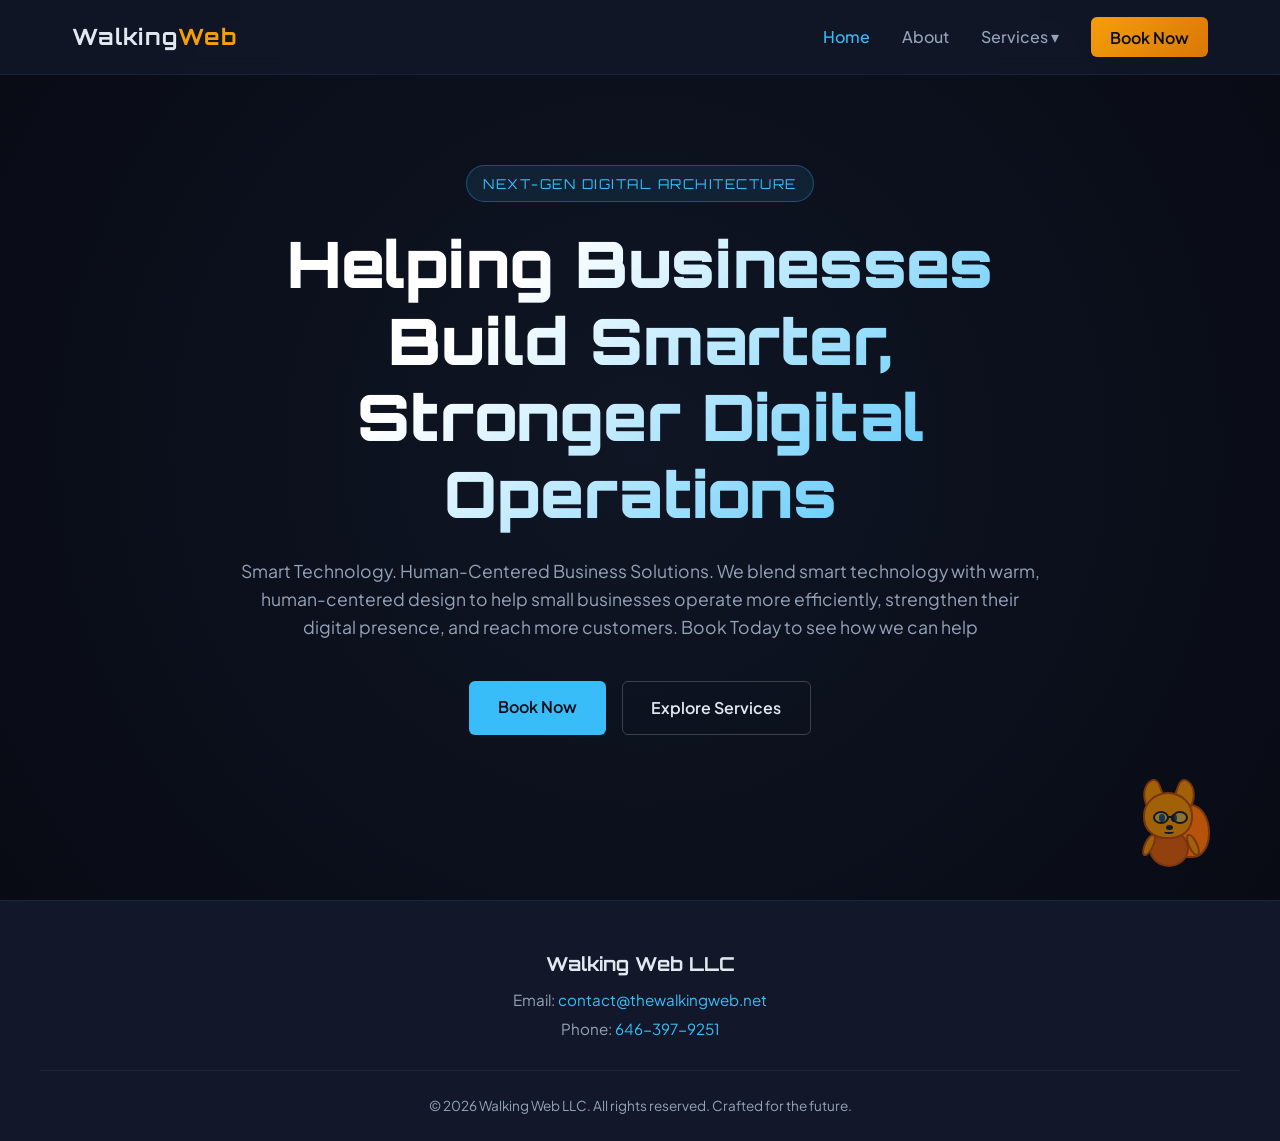
<file: index.html>
<!DOCTYPE html>
<html lang="en">
<head>
    <!-- Standard Favicon -->
<link rel="icon" type="image/png" sizes="32x32" href="https://i.ibb.co/VRvc1cv/IMG-9631.png">
<link rel="icon" type="image/png" sizes="16x16" href="https://i.ibb.co/VRvc1cv/IMG-9631.png">

<!-- Apple Touch Icon (great for mobile bookmarks) -->
<link rel="apple-touch-icon" href="https://i.ibb.co/VRvc1cv/IMG-9631.png">
    <meta charset="UTF-8">
    <meta name="viewport" content="width=device-width, initial-scale=1.0">

    <title>Walking Web LLC | Future-Ready Digital Solutions for Businesses</title>

    <link rel="stylesheet" href="css/style.css">

    <!-- Google Fonts for futuristic typography -->
    <link rel="preconnect" href="https://fonts.googleapis.com">
    <link rel="preconnect" href="https://fonts.gstatic.com" crossorigin>
    <link href="https://fonts.googleapis.com/css2?family=Orbitron:wght@500;700;900&family=Plus+Jakarta+Sans:wght@300;400;500;600&display=swap" rel="stylesheet">
</head>

<body>

    <!-- Navigation Bar with Dropdown -->
    <header>
        <div class="nav-container">
            <a href="index.html" class="logo">Walking<span>Web</span></a>

            <nav>
                <ul class="nav-links">

                    <li>
                        <a href="index.html" class="active">Home</a>
                    </li>

                    <li>
                        <a href="about.html">About</a>
                    </li>

                    <!-- Services Dropdown Menu -->
                    <li class="dropdown">

                        <a href="services.html" class="drop-btn">
                            Services ▾
                        </a>

                        <ul class="dropdown-menu">
                            <li>
                                <a href="service-web-design.html">
                                    Website Design
                                </a>
                            </li>

                            <li>
                                <a href="service-marketing.html">
                                    Marketing Insights & Social Media
                                </a>
                            </li>

                            <li>
                                <a href="service-ai-audit.html">
                                    AI Business Efficiency Audit
                                </a>
                            </li>

                            <li>
                                <a href="service-digital-audit.html">
                                    Small Business Digital Presence Audit
                                </a>
                            </li>

                            <li>
                                <a href="service-grant.html">
                                    Grant + Funding Readiness
                                </a>
                            </li>

                            <li>
                                <a href="service-sop.html">
                                    SOP & Knowledge Base Creation
                                </a>
                            </li>

                            <li>
                                <a href="service-cx.html">
                                    Customer Experience (CX) Audit
                                </a>
                            </li>

                            <li>
                                <a href="service-reputation.html">
                                    Reputation & Review Management
                                </a>
                            </li>
                        </ul>

                    </li>

                    <li>
                        <a href="contact.html" class="cta-btn">
                            Book Now
                        </a>
                    </li>

                </ul>
            </nav>
        </div>
    </header>


    <!-- Hero Section -->
    <main>

        <section class="hero">

            <div class="hero-content">

                <span class="badge">
                    Next-Gen Digital Architecture
                </span>

                <h1>
                    Helping Businesses Build Smarter, Stronger Digital Operations
                </h1>

                <p>
                    Smart Technology. Human-Centered Business Solutions.
                    We blend smart technology with warm, human-centered design 
                    to help small businesses operate more efficiently, strengthen their digital presence, 
                    and reach more customers.
                    Book Today to see how we can help
                </p>

                <div class="hero-buttons">

                    <a href="contact.html" class="btn-primary">
                        Book Now
                    </a>

                    <a href="services.html" class="btn-secondary">
                        Explore Services
                    </a>

                </div>

            </div>

        </section>

    </main>


    <!-- Footer -->
    <footer>

        <div class="footer-content">

            <div class="footer-info">

                <h3>Walking Web LLC</h3>

                <p>
                    Email:
                    <a href="mailto:contact@thewalkingweb.net">
                        contact@thewalkingweb.net
                    </a>
                </p>

                <p>
                    Phone:
                    <a href="tel:6463979251">
                        646-397-9251
                    </a>
                </p>

            </div>

            <div class="footer-bottom">

                <p>
                    &copy; 2026 Walking Web LLC.
                    All rights reserved.
                    Crafted for the future.
                </p>

            </div>

        </div>

    </footer>


    <!-- =========================================
         🐿️ WALKING WEB SQUIRREL ASSISTANT
         ========================================= -->

    <div id="squirrel-assistant" class="squirrel-assistant">

        <!-- Minimized Squirrel -->
        <button
            id="squirrel-toggle"
            class="squirrel-toggle"
            type="button"
            aria-label="Open Walking Web Assistant"
            aria-expanded="false"
        >

            <div class="squirrel-character" aria-hidden="true">

                <div class="squirrel-tail"></div>

                <div class="squirrel-ear squirrel-ear-left"></div>
                <div class="squirrel-ear squirrel-ear-right"></div>

                <div class="squirrel-head">

                    <div class="squirrel-eye squirrel-eye-left"></div>
                    <div class="squirrel-eye squirrel-eye-right"></div>

                    <div class="squirrel-glasses">
                        <span></span>
                        <span></span>
                    </div>

                    <div class="squirrel-nose"></div>

                    <div class="squirrel-mouth"></div>

                </div>

                <div class="squirrel-body"></div>

                <div class="squirrel-arm squirrel-arm-left"></div>
                <div class="squirrel-arm squirrel-arm-right"></div>

            </div>

        </button>


        <!-- Chat Window -->
        <div
            id="squirrel-chat"
            class="squirrel-chat"
            aria-hidden="true"
        >

            <!-- Chat Header -->
            <div class="squirrel-chat-header">

                <div>

                    <strong>
                        Walking Web Assistant
                    </strong>

                    <span>
                        🐿️ Here to help!
                    </span>

                </div>

                <button
                    id="squirrel-close"
                    class="squirrel-close"
                    type="button"
                    aria-label="Minimize assistant"
                >
                    ×
                </button>

            </div>


            <!-- Chat Messages -->
            <div
                id="squirrel-messages"
                class="squirrel-messages"
            >

                <div class="squirrel-message squirrel-bot-message">

                    Hey there! 👋 I'm the Walking Web assistant.

                </div>

                <div class="squirrel-message squirrel-bot-message">

                    I can answer a few quick questions
                    about The Walking Web. What can I help
                    you with? 🐿️

                </div>

            </div>


            <!-- Suggested Questions -->
            <div class="squirrel-questions">

                <button
                    type="button"
                    data-question="hours"
                >
                    🕐 Our Hours
                </button>

                <button
                    type="button"
                    data-question="contact"
                >
                    📩 Contact
                </button>

                <button
                    type="button"
                    data-question="pricing"
                >
                    💰 Pricing
                </button>

                <button
                    type="button"
                    data-question="services"
                >
                    💻 Services
                </button>

                <button
                    type="button"
                    data-question="remote"
                >
                    🏠 Office Visits
                </button>

            </div>


            <!-- Question Input -->
            <form
                id="squirrel-form"
                class="squirrel-input-area"
            >

                <input
                    type="text"
                    id="squirrel-input"
                    placeholder="Ask me a question..."
                    autocomplete="off"
                    aria-label="Ask the Walking Web assistant a question"
                >

                <button
                    type="submit"
                    aria-label="Send question"
                >
                    ➤
                </button>

            </form>


            <!-- Booking CTA -->
            <a
                href="contact.html"
                class="squirrel-book-button"
            >
                Book a Free Consultation
            </a>

        </div>

    </div>


    <!-- Squirrel JavaScript -->
    <script src="js/squirrel.js"></script>

</body>
</html>
</file>
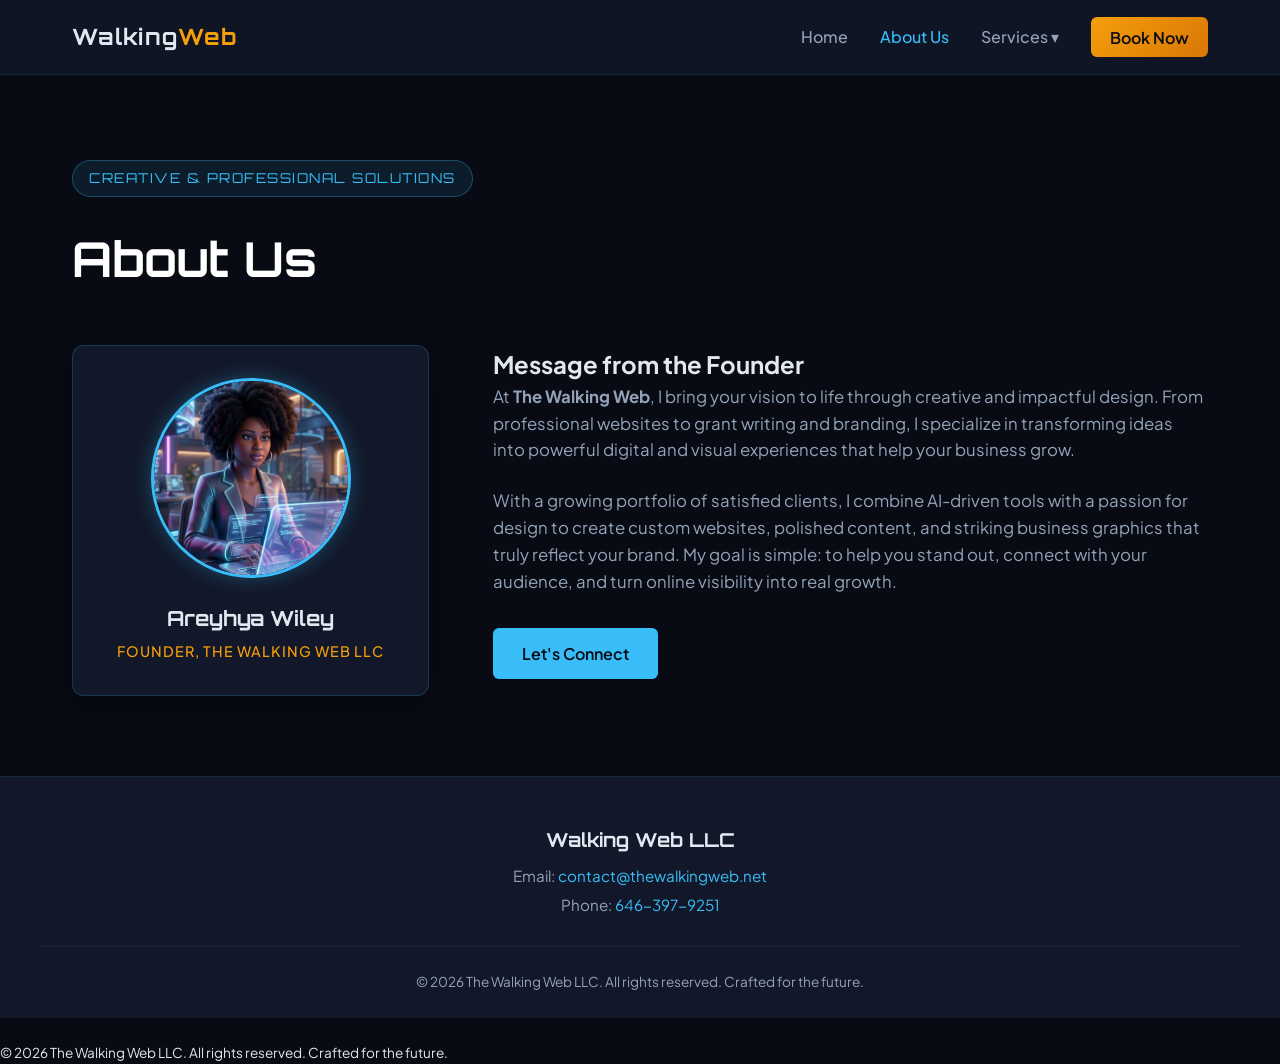
<file: about.html>
<!DOCTYPE html>
<html lang="en">
<head>
    <meta charset="UTF-8">
    <meta name="viewport" content="width=device-width, initial-scale=1.0">
    <title>About Us | The Walking Web LLC</title>
    <link rel="stylesheet" href="css/style.css">
    <!-- Google Fonts -->
    <link rel="preconnect" href="https://fonts.googleapis.com">
    <link rel="preconnect" href="https://fonts.gstatic.com" crossorigin>
    <link href="https://fonts.googleapis.com/css2?family=Orbitron:wght@500;700;900&family=Plus+Jakarta+Sans:wght@300;400;500;600&display=swap" rel="stylesheet">
</head>
<body>

    <!-- Navigation Bar -->
    <header>
        <div class="nav-container">
            <a href="index.html" class="logo">Walking<span>Web</span></a>
            <nav>
                <ul class="nav-links">
                    <li><a href="index.html">Home</a></li>
                    <li><a href="about.html" class="active">About Us</a></li>
                    
                    <!-- Services Dropdown Menu -->
                    <li class="dropdown">
                        <a href="services.html" class="drop-btn">Services ▾</a>
                        <ul class="dropdown-menu">
                            <li><a href="service-web-design.html">Website Design</a></li>
                            <li><a href="service-marketing.html">Marketing Insights & Social Media</a></li>
                            <li><a href="service-ai-audit.html">AI Business Efficiency Audit</a></li>
                            <li><a href="service-digital-audit.html">Small Business Digital Presence Audit</a></li>
                            <li><a href="service-grant.html">Grant + Funding Readiness</a></li>
                            <li><a href="service-sop.html">SOP & Knowledge Base Creation</a></li>
                            <li><a href="service-cx.html">Customer Experience (CX) Audit</a></li>
                            <li><a href="service-reputation.html">Reputation & Review Management</a></li>
                        </ul>
                    </li>

                    <li><a href="contact.html" class="cta-btn">Book Now</a></li>
                </ul>
            </nav>
        </div>
    </header>

    <!-- About Us Content Section -->
    <main class="page-content">
        <section class="content-container">
            <span class="badge">Creative & Professional Solutions</span>
            <h1>About Us</h1>
            
            <div class="about-grid-photo">
                <!-- Your Photo & Bio Card -->
                <div class="founder-card">
                    <div class="founder-img-container">
                        <!-- Points directly to your image inside the css folder -->
                        <img src="css/img_9593.jpeg" alt="Areyhya Wiley, Founder of The Walking Web LLC">
                    </div>
                    <h3>Areyhya Wiley</h3>
                    <p class="founder-title">Founder, The Walking Web LLC</p>
                </div>

                <!-- Message from Founder & Values -->
                <div class="about-text">
                    <h2>Message from the Founder</h2>
                    <p>At <strong>The Walking Web</strong>, I bring your vision to life through creative and impactful design. From professional websites to grant writing and branding, I specialize in transforming ideas into powerful digital and visual experiences that help your business grow.</p>
                    
                    <p>With a growing portfolio of satisfied clients, I combine AI-driven tools with a passion for design to create custom websites, polished content, and striking business graphics that truly reflect your brand. My goal is simple: to help you stand out, connect with your audience, and turn online visibility into real growth.</p>
                    
                    <div class="hero-buttons" style="justify-content: flex-start; margin-top: 2rem;">
                        <a href="contact.html" class="btn-primary">Let's Connect</a>
                    </div>
                </div>
            </div>
        </section>
    </main>

    <!-- Footer -->
    <footer>
        <div class="footer-content">
            <div class="footer-info">
                <h3>Walking Web LLC</h3>
                <p>Email: <a href="mailto:contact@thewalkingweb.net">contact@thewalkingweb.net</a></p>
                <p>Phone: <a href="tel:6463979251">646-397-9251</a></p>
            </div>
            <div class="footer-bottom">
                <p>&copy; 2026 The Walking Web LLC. All rights reserved. Crafted for the future.</p>
            </div>
        </div>
    </footer>

</body>
</html>
            <div class="footer-bottom">
                <p>&copy; 2026 The Walking Web LLC. All rights reserved. Crafted for the future.</p>
            </div>
        </div>
    </footer>

</body>
</html>
</file>
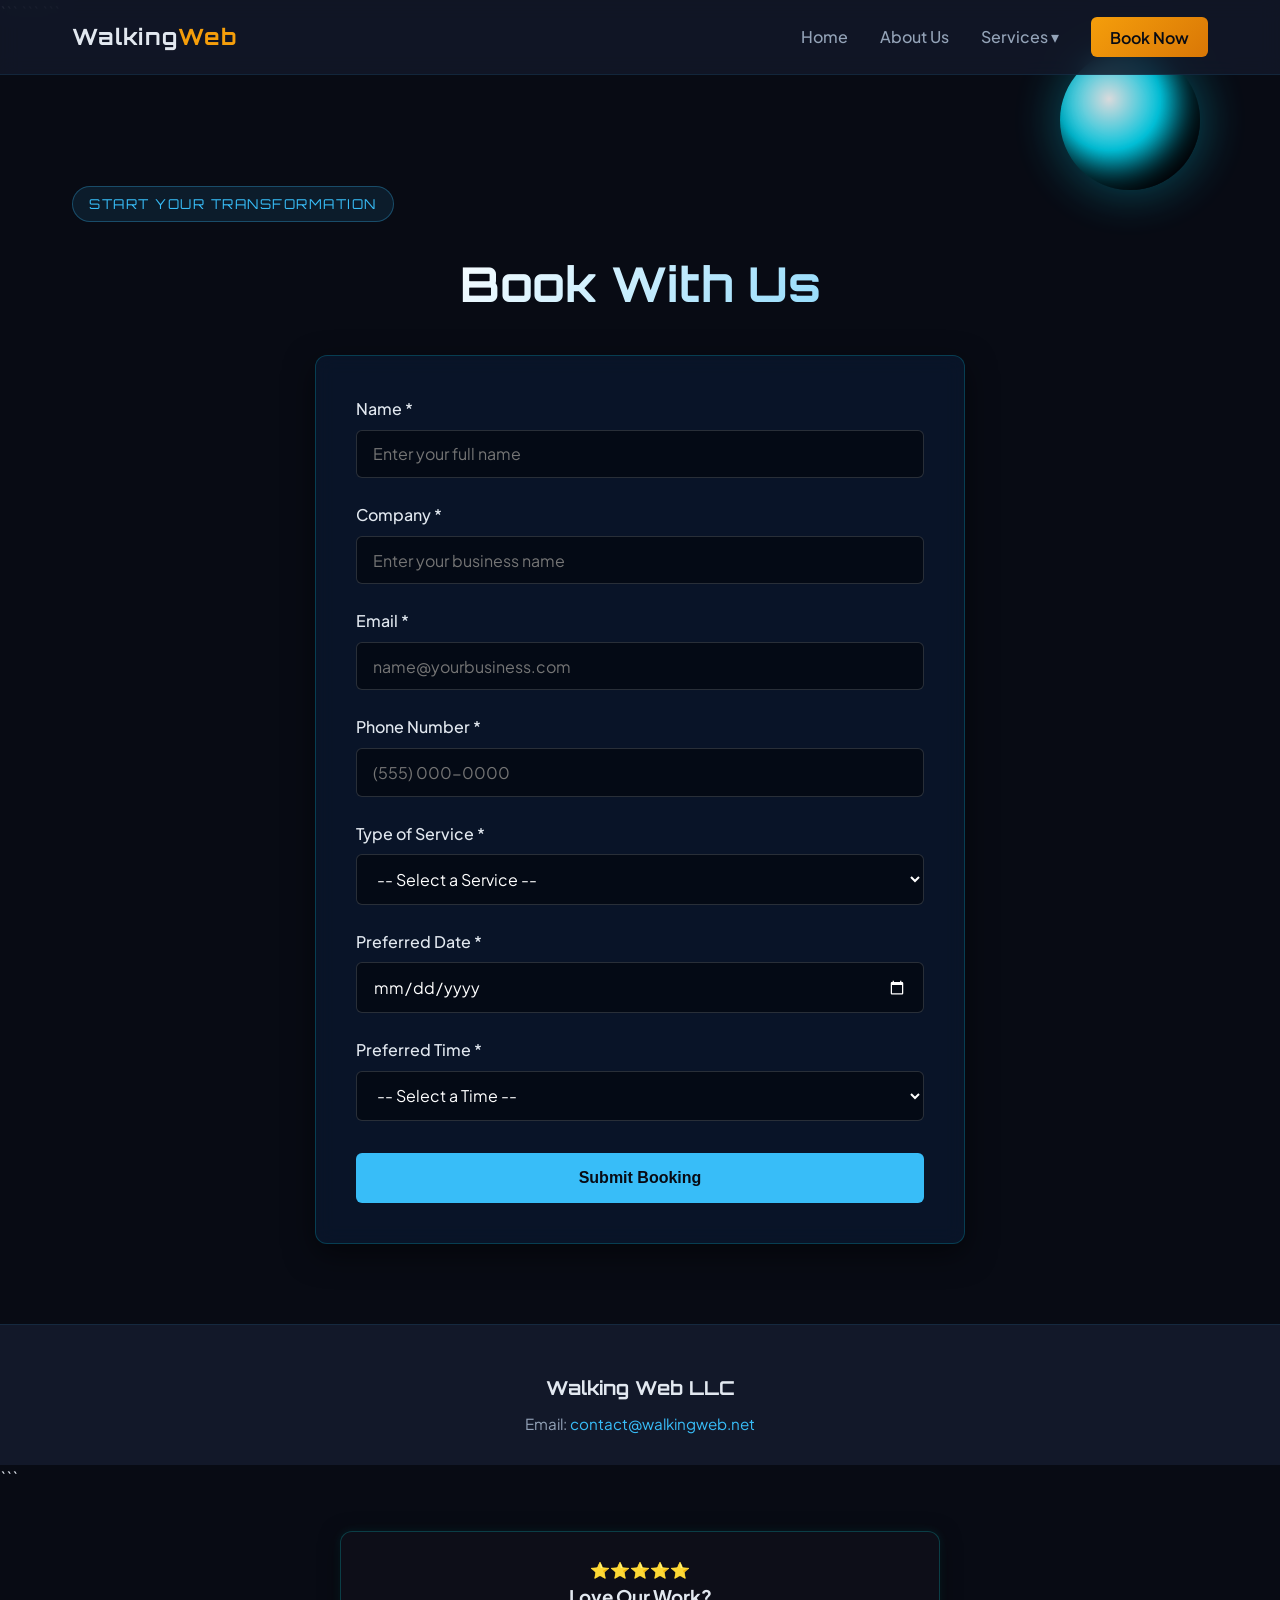
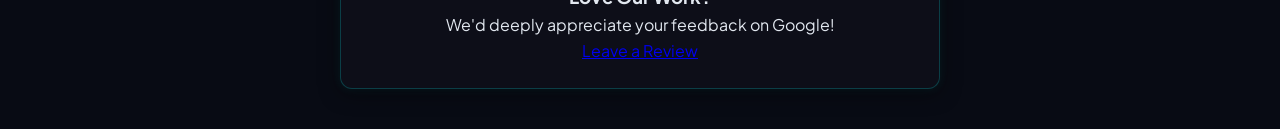
<file: contact.html>
<!DOCTYPE html>

<html lang="en">
<head>
    <meta charset="UTF-8">
    <meta name="viewport" content="width=device-width, initial-scale=1.0">
    <title>Book With Us | The Walking Web LLC</title>

```
<link rel="stylesheet" href="css/style.css">

<!-- Google Fonts -->
<link rel="preconnect" href="https://fonts.googleapis.com">
<link rel="preconnect" href="https://fonts.gstatic.com" crossorigin>
<link href="https://fonts.googleapis.com/css2?family=Orbitron:wght@500;700;900&family=Plus+Jakarta+Sans:wght@300;400;500;600&display=swap" rel="stylesheet">

<style>

    /* ==============================
       ANIMATED MOON BACKGROUND
    ============================== */

    body {
        position: relative;
        overflow-x: hidden;
    }

    .animated-moon-bg {
        position: fixed;
        top: 50px;
        right: 80px;
        width: 140px;
        height: 140px;
        background: radial-gradient(
            circle at 35% 35%,
            #ffffff 0%,
            #00e5ff 40%,
            #050b14 80%
        );
        border-radius: 50%;
        box-shadow:
            0 0 50px rgba(0, 229, 255, 0.4),
            inset -15px -15px 30px rgba(0, 0, 0, 0.8);
        animation:
            floatMoon 8s ease-in-out infinite alternate,
            pulseGlow 4s ease-in-out infinite alternate;
        z-index: -1;
        opacity: 0.85;
    }

    @keyframes floatMoon {
        0% {
            transform: translateY(0px) rotate(0deg);
        }

        100% {
            transform: translateY(-20px) rotate(3deg);
        }
    }

    @keyframes pulseGlow {
        0% {
            box-shadow: 0 0 30px rgba(0, 229, 255, 0.3);
        }

        100% {
            box-shadow: 0 0 60px rgba(0, 229, 255, 0.6);
        }
    }


    /* ==============================
       BOOKING FORM
    ============================== */

    .booking-form-container {
        max-width: 650px;
        margin: 0 auto;
        background: rgba(10, 25, 47, 0.75);
        border: 1px solid rgba(0, 229, 255, 0.2);
        padding: 2.5rem;
        border-radius: 12px;
        backdrop-filter: blur(10px);
        box-shadow: 0 10px 30px rgba(0, 0, 0, 0.5);
    }


    .form-group {
        margin-bottom: 1.5rem;
    }


    .form-group label {
        display: block;
        margin-bottom: 0.5rem;
        font-weight: 500;
        color: var(--text-main);
    }


    .form-group input,
    .form-group select {
        width: 100%;
        padding: 0.8rem 1rem;
        background: rgba(5, 11, 20, 0.9);
        border: 1px solid rgba(255, 255, 255, 0.15);
        border-radius: 6px;
        color: #ffffff;
        font-family: 'Plus Jakarta Sans', sans-serif;
        font-size: 1rem;
        transition: border-color 0.3s ease;
        box-sizing: border-box;
    }


    .form-group input:focus,
    .form-group select:focus {
        outline: none;
        border-color: var(--accent-cyan);
        box-shadow: 0 0 10px rgba(0, 229, 255, 0.25);
    }


    .form-group select option {
        background-color: #0a192f;
        color: #ffffff;
    }


    /* Calendar input */

    .form-group input[type="date"] {
        color-scheme: dark;
        cursor: pointer;
    }


    /* Success Message */

    #success-message {
        display: none;
        margin-top: 1.5rem;
        padding: 1.25rem;
        background: rgba(0, 229, 255, 0.1);
        border: 1px solid var(--accent-cyan);
        border-radius: 6px;
        text-align: center;
        color: var(--accent-cyan);
        line-height: 1.6;
    }


    /* Error Message */

    #error-message {
        display: none;
        margin-top: 1.5rem;
        padding: 1.25rem;
        background: rgba(255, 70, 70, 0.1);
        border: 1px solid #ff4646;
        border-radius: 6px;
        text-align: center;
        color: #ff8a8a;
        line-height: 1.6;
    }


    /* Button loading state */

    .submit-button-loading {
        opacity: 0.7;
        pointer-events: none;
    }


    /* Mobile */

    @media (max-width: 768px) {

        .animated-moon-bg {
            width: 80px;
            height: 80px;
            top: 20px;
            right: 20px;
        }

        .booking-form-container {
            padding: 1.5rem;
        }

    }

</style>
```

</head>

<body>

```
<!-- ==============================
     ANIMATED COSMIC MOON
============================== -->

<div class="animated-moon-bg"></div>


<!-- ==============================
     NAVIGATION
============================== -->

<header>

    <div class="nav-container">

        <a href="index.html" class="logo">
            Walking<span>Web</span>
        </a>

        <nav>

            <ul class="nav-links">

                <li>
                    <a href="index.html">Home</a>
                </li>

                <li>
                    <a href="about.html">About Us</a>
                </li>


                <!-- Services Dropdown -->

                <li class="dropdown">

                    <a href="#" class="drop-btn">
                        Services ▾
                    </a>

                    <ul class="dropdown-menu">

                        <li>
                            <a href="service-web-design.html">
                                Website Design
                            </a>
                        </li>

                        <li>
                            <a href="service-marketing.html">
                                Marketing Insights & Social Media
                            </a>
                        </li>

                        <li>
                            <a href="service-ai-audit.html">
                                AI Business Efficiency Audit
                            </a>
                        </li>

                        <li>
                            <a href="service-digital-audit.html">
                                Small Business Digital Presence Audit
                            </a>
                        </li>

                        <li>
                            <a href="service-grant.html">
                                Grant + Funding Readiness
                            </a>
                        </li>

                        <li>
                            <a href="service-sop.html">
                                SOP & Knowledge Base Creation
                            </a>
                        </li>

                        <li>
                            <a href="service-cx.html">
                                Customer Experience (CX) Audit
                            </a>
                        </li>

                        <li>
                            <a href="service-reputation.html">
                                Reputation & Review Management
                            </a>
                        </li>

                    </ul>

                </li>


                <li>
                    <a href="contact.html" class="cta-btn active">
                        Book Now
                    </a>
                </li>

            </ul>

        </nav>

    </div>

</header>


<!-- ==============================
     BOOKING CONTENT
============================== -->

<main class="page-content">

    <section class="content-container">

        <span class="badge">
            Start Your Transformation
        </span>


        <h1 style="text-align: center; margin-bottom: 2rem;">
            Book With Us
        </h1>


        <div class="booking-form-container">


            <!-- ==============================
                 WEB3FORMS
            ============================== -->

            <form
                action="https://api.web3forms.com/submit"
                method="POST"
                id="booking-form"
            >


                <!-- Web3Forms Access Key -->

                <input
                    type="hidden"
                    name="access_key"
                    value="42af2753-6316-4fd4-b6ba-9d8bf53cfda1"
                >


                <!-- Email Subject -->

                <input
                    type="hidden"
                    name="subject"
                    value="New Consultation Booking - The Walking Web LLC"
                >


                <!-- Spam Protection -->

                <input
                    type="checkbox"
                    name="botcheck"
                    style="display: none;"
                >


                <!-- ==============================
                     NAME
                ============================== -->

                <div class="form-group">

                    <label for="name">
                        Name *
                    </label>

                    <input
                        type="text"
                        id="name"
                        name="Name"
                        required
                        placeholder="Enter your full name"
                    >

                </div>


                <!-- ==============================
                     COMPANY
                ============================== -->

                <div class="form-group">

                    <label for="company">
                        Company *
                    </label>

                    <input
                        type="text"
                        id="company"
                        name="Company"
                        required
                        placeholder="Enter your business name"
                    >

                </div>


                <!-- ==============================
                     EMAIL
                ============================== -->

                <div class="form-group">

                    <label for="email">
                        Email *
                    </label>

                    <input
                        type="email"
                        id="email"
                        name="Email"
                        required
                        placeholder="name@yourbusiness.com"
                    >

                </div>


                <!-- ==============================
                     PHONE
                ============================== -->

                <div class="form-group">

                    <label for="phone">
                        Phone Number *
                    </label>

                    <input
                        type="tel"
                        id="phone"
                        name="Phone"
                        required
                        placeholder="(555) 000-0000"
                    >

                </div>


                <!-- ==============================
                     SERVICE
                ============================== -->

                <div class="form-group">

                    <label for="service">
                        Type of Service *
                    </label>

                    <select
                        id="service"
                        name="Service_Type"
                        required
                    >

                        <option
                            value=""
                            disabled
                            selected
                        >
                            -- Select a Service --
                        </option>

                        <option value="Website Design">
                            Website Design
                        </option>

                        <option value="Marketing Insights & Social Media">
                            Marketing Insights & Social Media
                        </option>

                        <option value="AI Business Efficiency Audit">
                            AI Business Efficiency Audit
                        </option>

                        <option value="Small Business Digital Presence Audit">
                            Small Business Digital Presence Audit
                        </option>

                        <option value="Grant + Funding Readiness">
                            Grant + Funding Readiness
                        </option>

                        <option value="SOP & Knowledge Base Creation">
                            SOP & Knowledge Base Creation
                        </option>

                        <option value="Customer Experience (CX) Audit">
                            Customer Experience (CX) Audit
                        </option>

                        <option value="Reputation & Review Management">
                            Reputation & Review Management
                        </option>

                    </select>

                </div>


                <!-- ==============================
                     DATE PICKER
                ============================== -->

                <div class="form-group">

                    <label for="callback-date">
                        Preferred Date *
                    </label>

                    <input
                        type="date"
                        id="callback-date"
                        name="Preferred_Date"
                        required
                    >

                </div>


                <!-- ==============================
                     TIME DROPDOWN
                ============================== -->

                <div class="form-group">

                    <label for="callback-time">
                        Preferred Time *
                    </label>

                    <select
                        id="callback-time"
                        name="Preferred_Time"
                        required
                    >

                        <option
                            value=""
                            disabled
                            selected
                        >
                            -- Select a Time --
                        </option>


                        <option value="9:00 AM">
                            9:00 AM
                        </option>

                        <option value="9:30 AM">
                            9:30 AM
                        </option>

                        <option value="10:00 AM">
                            10:00 AM
                        </option>

                        <option value="10:30 AM">
                            10:30 AM
                        </option>

                        <option value="11:00 AM">
                            11:00 AM
                        </option>

                        <option value="11:30 AM">
                            11:30 AM
                        </option>

                        <option value="12:00 PM">
                            12:00 PM
                        </option>

                        <option value="12:30 PM">
                            12:30 PM
                        </option>

                        <option value="1:00 PM">
                            1:00 PM
                        </option>

                        <option value="1:30 PM">
                            1:30 PM
                        </option>

                        <option value="2:00 PM">
                            2:00 PM
                        </option>

                        <option value="2:30 PM">
                            2:30 PM
                        </option>

                        <option value="3:00 PM">
                            3:00 PM
                        </option>

                        <option value="3:30 PM">
                            3:30 PM
                        </option>

                        <option value="4:00 PM">
                            4:00 PM
                        </option>

                        <option value="4:30 PM">
                            4:30 PM
                        </option>

                        <option value="5:00 PM">
                            5:00 PM
                        </option>

                    </select>

                </div>


                <!-- ==============================
                     SUBMIT BUTTON
                ============================== -->

                <div
                    style="
                        margin-top: 2rem;
                        text-align: center;
                    "
                >

                    <button
                        type="submit"
                        id="submit-button"
                        class="btn-primary"
                        style="
                            width: 100%;
                            border: none;
                            cursor: pointer;
                            font-size: 1rem;
                            padding: 1rem;
                        "
                    >
                        Submit Booking
                    </button>

                </div>


            </form>


            <!-- ==============================
                 SUCCESS MESSAGE
            ============================== -->

            <div id="success-message">

                <strong>
                    Booking Request Received! ✨
                </strong>

                <br><br>

                Thank you for choosing
                The Walking Web LLC.

                We received your booking request and
                will contact you to confirm your
                selected date and time.

            </div>


            <!-- ==============================
                 ERROR MESSAGE
            ============================== -->

            <div id="error-message">

                Something went wrong while submitting
                your booking.

                <br><br>

                Please try again or email us directly at

                <a href="mailto:contact@walkingweb.net">
                    contact@walkingweb.net
                </a>.

            </div>


        </div>

    </section>

</main>


<!-- ==============================
     FOOTER
============================== -->

<footer>

    <div class="footer-content">

        <div class="footer-info">

            <h3>
                Walking Web LLC
            </h3>

            <p>
                Email:

                <a href="mailto:contact@walkingweb.net">
                    contact@walkingweb.net
                </a>
            </p>

        </div>

    </div>

</footer>


<!-- ==============================
     FORM JAVASCRIPT
============================== -->

<script>

    const form = document.getElementById("booking-form");

    const submitButton =
        document.getElementById("submit-button");

    const successMessage =
        document.getElementById("success-message");

    const errorMessage =
        document.getElementById("error-message");

    const dateInput =
        document.getElementById("callback-date");


    /* --------------------------------
       PREVENT PAST DATES
    -------------------------------- */

    const today = new Date();

    const year =
        today.getFullYear();

    const month =
        String(today.getMonth() + 1)
            .padStart(2, "0");

    const day =
        String(today.getDate())
            .padStart(2, "0");

    dateInput.min =
        `${year}-${month}-${day}`;


    /* --------------------------------
       SUBMIT FORM
    -------------------------------- */

    form.addEventListener(
        "submit",
        async function(event) {

            event.preventDefault();


            submitButton.textContent =
                "Submitting...";

            submitButton.classList.add(
                "submit-button-loading"
            );


            successMessage.style.display =
                "none";

            errorMessage.style.display =
                "none";


            const formData =
                new FormData(form);


            const object =
                Object.fromEntries(formData);


            const json =
                JSON.stringify(object);


            try {

                const response =
                    await fetch(
                        "https://api.web3forms.com/submit",
                        {
                            method: "POST",

                            headers: {
                                "Content-Type":
                                    "application/json",

                                "Accept":
                                    "application/json"
                            },

                            body: json
                        }
                    );


                const result =
                    await response.json();


                if (
                    response.ok &&
                    result.success
                ) {

                    form.style.display =
                        "none";

                    successMessage.style.display =
                        "block";

                } else {

                    console.error(result);

                    errorMessage.style.display =
                        "block";

                    submitButton.textContent =
                        "Submit Booking";

                    submitButton.classList.remove(
                        "submit-button-loading"
                    );

                }


            } catch (error) {

                console.error(error);

                errorMessage.style.display =
                    "block";

                submitButton.textContent =
                    "Submit Booking";

                submitButton.classList.remove(
                    "submit-button-loading"
                );

            }

        }
    );

</script>
```

</body>
</html>
<div class="google-rating-card">
    <div class="stars">⭐⭐⭐⭐⭐</div>
    <h3>Love Our Work?</h3>
    <p>We'd deeply appreciate your feedback on Google!</p>
    <a href="https://g.page/r/CcyRfiQzy2f7EBM/review" target="_blank" rel="noopener" class="google-review-btn">
        Leave a Review
    </a>
</div>
</file>
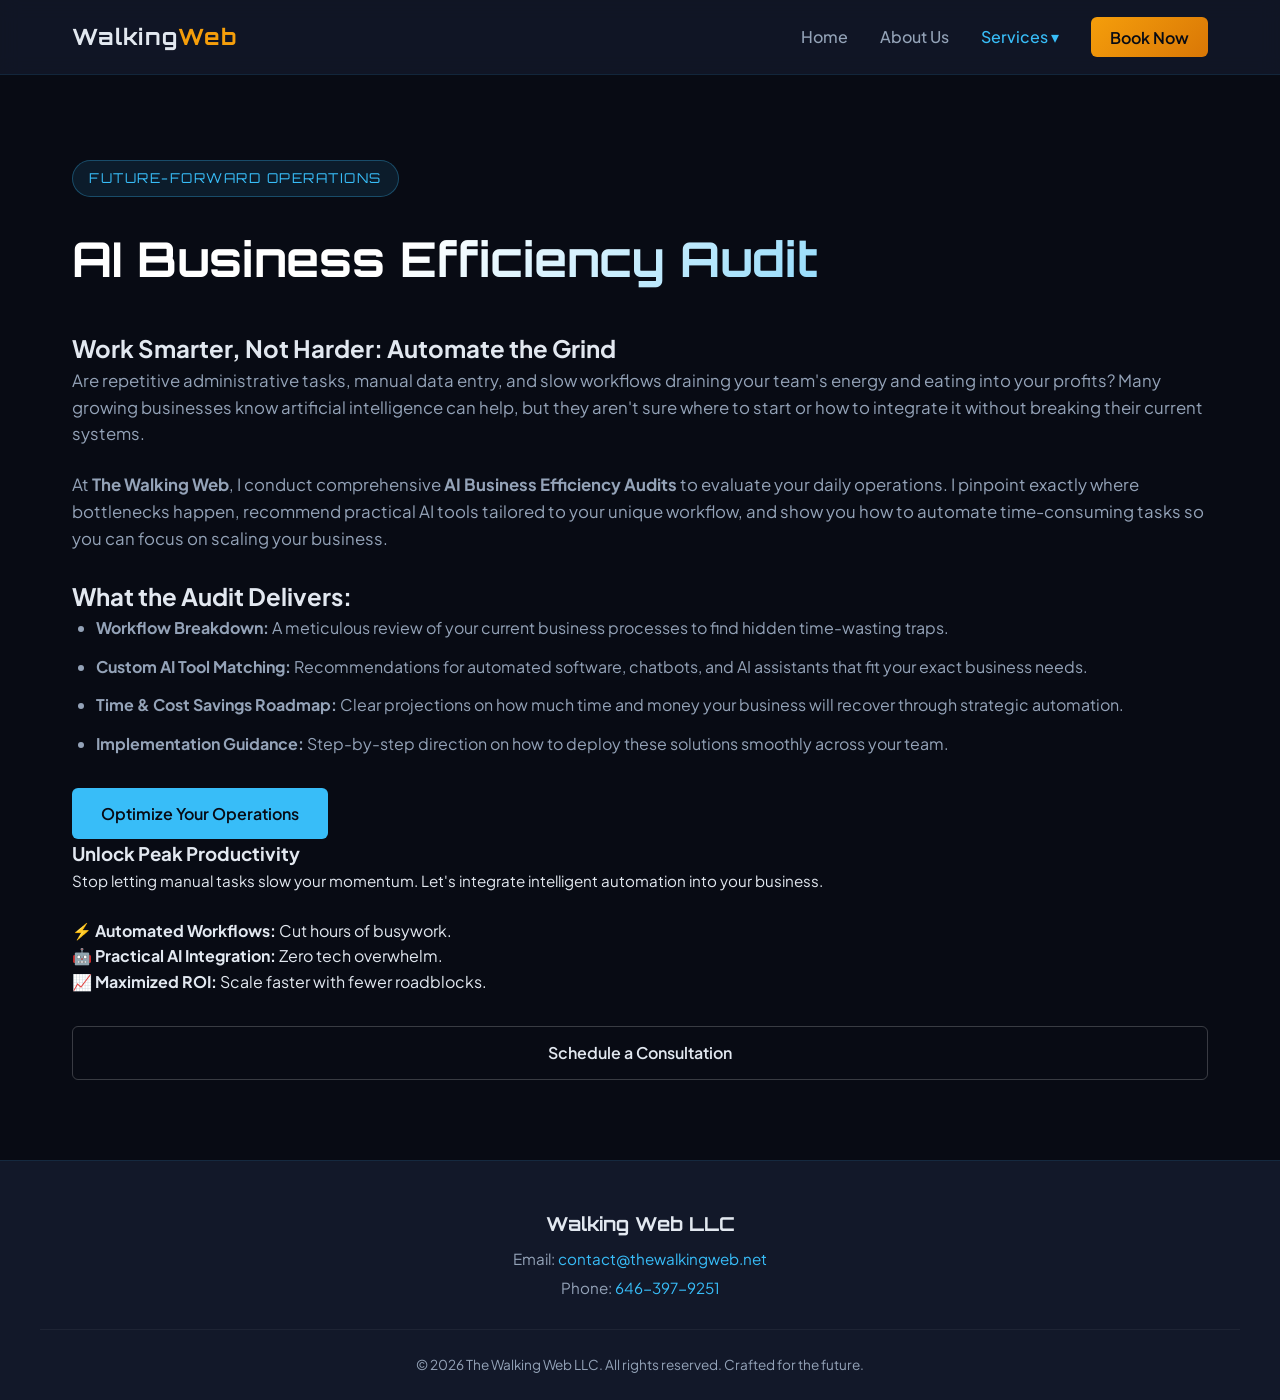
<file: service-ai-audit.html>
<!DOCTYPE html>
<html lang="en">
<head>
    <meta charset="UTF-8">
    <meta name="viewport" content="width=device-width, initial-scale=1.0">
    <title>AI Business Efficiency Audit | The Walking Web LLC</title>
    <link rel="stylesheet" href="css/style.css">
    <!-- Google Fonts -->
    <link rel="preconnect" href="https://fonts.googleapis.com">
    <link rel="preconnect" href="https://fonts.gstatic.com" crossorigin>
    <link href="https://fonts.googleapis.com/css2?family=Orbitron:wght@500;700;900&family=Plus+Jakarta+Sans:wght@300;400;500;600&display=swap" rel="stylesheet">
</head>
<body>

    <!-- Navigation Bar -->
    <header>
        <div class="nav-container">
            <a href="index.html" class="logo">Walking<span>Web</span></a>
            <nav>
                <ul class="nav-links">
                    <li><a href="index.html">Home</a></li>
                    <li><a href="about.html">About Us</a></li>
                    
                    <!-- Services Dropdown Menu -->
                    <li class="dropdown">
                        <a href="#" class="drop-btn active">Services ▾</a>
                        <ul class="dropdown-menu">
                            <li><a href="service-web-design.html">Website Design</a></li>
                            <li><a href="service-marketing.html">Marketing Insights & Social Media</a></li>
                            <li><a href="service-ai-audit.html">AI Business Efficiency Audit</a></li>
                            <li><a href="service-digital-audit.html">Small Business Digital Presence Audit</a></li>
                            <li><a href="service-grant.html">Grant + Funding Readiness</a></li>
                            <li><a href="service-sop.html">SOP & Knowledge Base Creation</a></li>
                            <li><a href="service-cx.html">Customer Experience (CX) Audit</a></li>
                            <li><a href="service-reputation.html">Reputation & Review Management</a></li>
                        </ul>
                    </li>

                    <li><a href="contact.html" class="cta-btn">Book Now</a></li>
                </ul>
            </nav>
        </div>
    </header>

    <!-- Service Content Section -->
    <main class="page-content">
        <section class="content-container">
            <span class="badge">Future-Forward Operations</span>
            <h1>AI Business Efficiency Audit</h1>
            
            <div class="about-grid">
                <div class="about-text">
                    <h2>Work Smarter, Not Harder: Automate the Grind</h2>
                    <p>Are repetitive administrative tasks, manual data entry, and slow workflows draining your team's energy and eating into your profits? Many growing businesses know artificial intelligence can help, but they aren't sure where to start or how to integrate it without breaking their current systems.</p>
                    
                    <p>At <strong>The Walking Web</strong>, I conduct comprehensive <strong>AI Business Efficiency Audits</strong> to evaluate your daily operations. I pinpoint exactly where bottlenecks happen, recommend practical AI tools tailored to your unique workflow, and show you how to automate time-consuming tasks so you can focus on scaling your business.</p>
                    
                    <h2>What the Audit Delivers:</h2>
                    <ul style="color: var(--text-muted); list-style-type: disc; padding-left: 1.5rem; margin-bottom: 2rem;">
                        <li style="margin-bottom: 0.8rem;"><strong>Workflow Breakdown:</strong> A meticulous review of your current business processes to find hidden time-wasting traps.</li>
                        <li style="margin-bottom: 0.8rem;"><strong>Custom AI Tool Matching:</strong> Recommendations for automated software, chatbots, and AI assistants that fit your exact business needs.</li>
                        <li style="margin-bottom: 0.8rem;"><strong>Time & Cost Savings Roadmap:</strong> Clear projections on how much time and money your business will recover through strategic automation.</li>
                        <li style="margin-bottom: 0.8rem;"><strong>Implementation Guidance:</strong> Step-by-step direction on how to deploy these solutions smoothly across your team.</li>
                    </ul>
                    
                    <div class="hero-buttons" style="justify-content: flex-start; margin-top: 2rem;">
                        <a href="contact.html" class="btn-primary">Optimize Your Operations</a>
                    </div>
                </div>

                <div class="about-card">
                    <h3>Unlock Peak Productivity</h3>
                    <p style="margin-bottom: 1.5rem; font-size: 0.95rem;">Stop letting manual tasks slow your momentum. Let's integrate intelligent automation into your business.</p>
                    <ul style="list-style: none;">
                        <li>⚡ <strong>Automated Workflows:</strong> Cut hours of busywork.</li>
                        <li>🤖 <strong>Practical AI Integration:</strong> Zero tech overwhelm.</li>
                        <li>📈 <strong>Maximized ROI:</strong> Scale faster with fewer roadblocks.</li>
                    </ul>
                    <div style="margin-top: 2rem; text-align: center;">
                        <a href="contact.html" class="btn-secondary" style="display: block; text-align: center;">Schedule a Consultation</a>
                    </div>
                </div>
            </div>
        </section>
    </main>

    <!-- Footer -->
    <footer>
        <div class="footer-content">
            <div class="footer-info">
                <h3>Walking Web LLC</h3>
                <p>Email: <a href="mailto:contact@thewalkingweb.net">contact@thewalkingweb.net</a></p>
                <p>Phone: <a href="tel:6463979251">646-397-9251</a></p>
            </div>
            <div class="footer-bottom">
                <p>&copy; 2026 The Walking Web LLC. All rights reserved. Crafted for the future.</p>
            </div>
        </div>
    </footer>

</body>
</html>
</file>
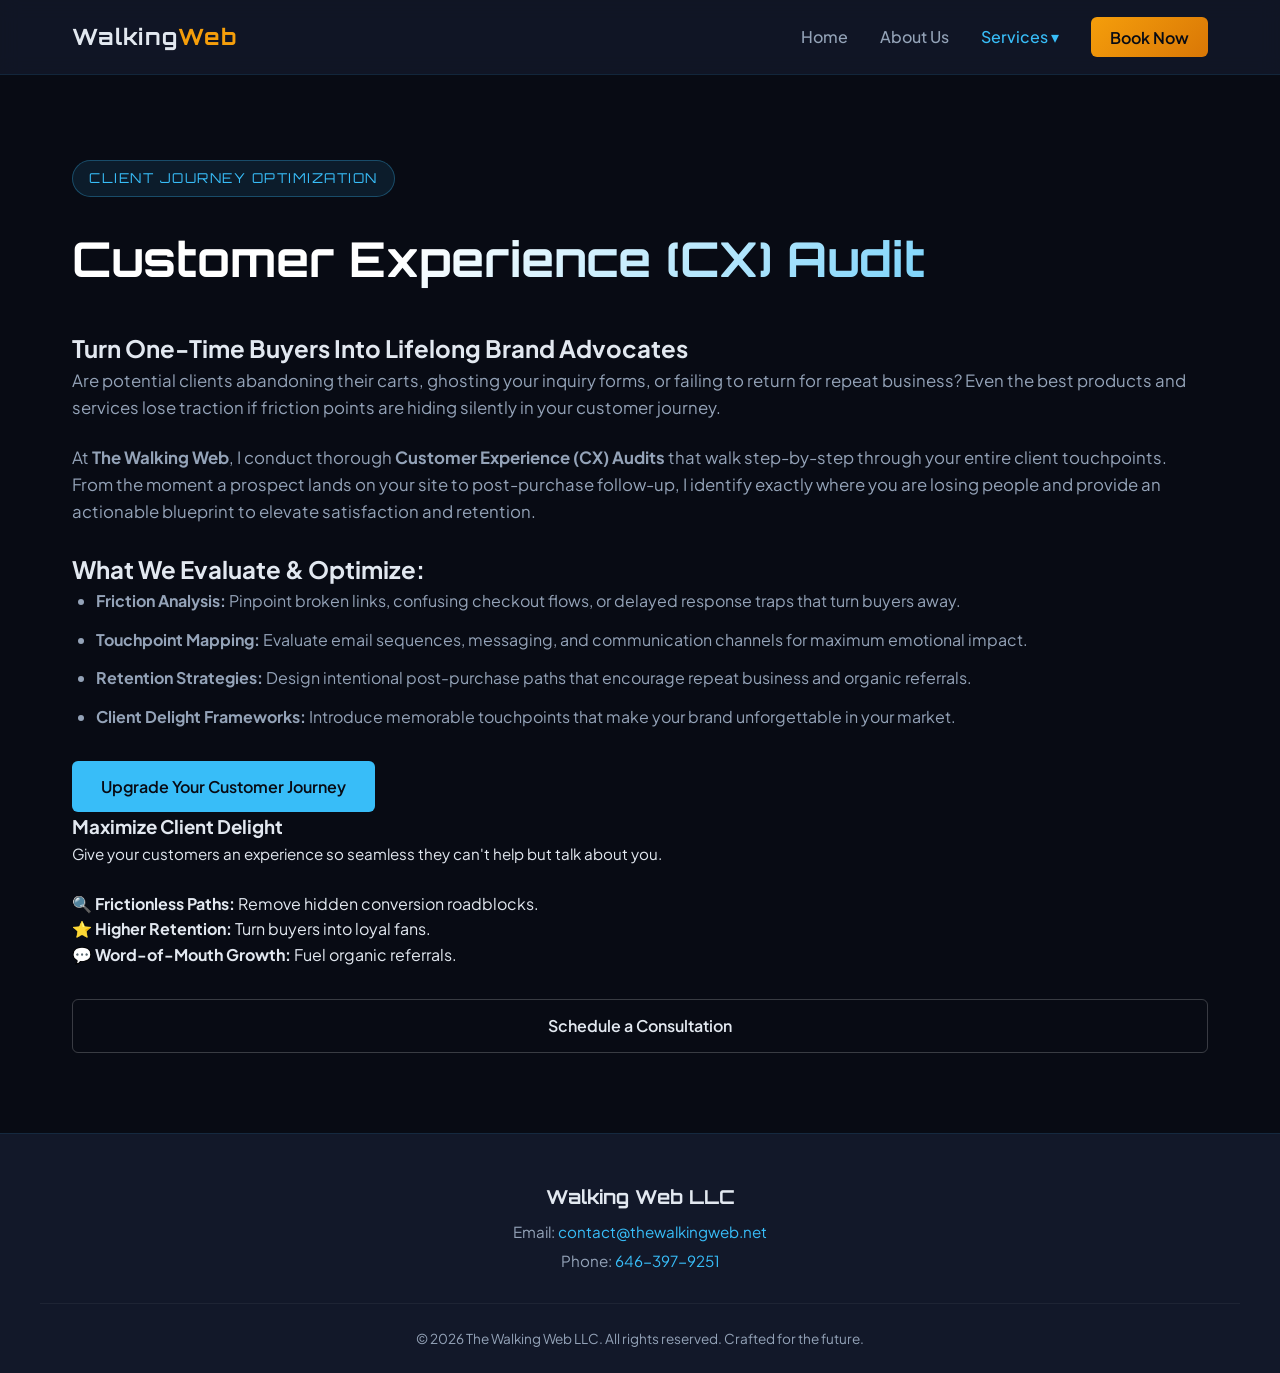
<file: service-cx.html>
<!DOCTYPE html>
<html lang="en">
<head>
    <meta charset="UTF-8">
    <meta name="viewport" content="width=device-width, initial-scale=1.0">
    <title>Customer Experience (CX) Audit | The Walking Web LLC</title>
    <link rel="stylesheet" href="css/style.css">
    <!-- Google Fonts -->
    <link rel="preconnect" href="https://fonts.googleapis.com">
    <link rel="preconnect" href="https://fonts.gstatic.com" crossorigin>
    <link href="https://fonts.googleapis.com/css2?family=Orbitron:wght@500;700;900&family=Plus+Jakarta+Sans:wght@300;400;500;600&display=swap" rel="stylesheet">
</head>
<body>

    <!-- Navigation Bar -->
    <header>
        <div class="nav-container">
            <a href="index.html" class="logo">Walking<span>Web</span></a>
            <nav>
                <ul class="nav-links">
                    <li><a href="index.html">Home</a></li>
                    <li><a href="about.html">About Us</a></li>
                    
                    <!-- Services Dropdown Menu -->
                    <li class="dropdown">
                        <a href="#" class="drop-btn active">Services ▾</a>
                        <ul class="dropdown-menu">
                            <li><a href="service-web-design.html">Website Design</a></li>
                            <li><a href="service-marketing.html">Marketing Insights & Social Media</a></li>
                            <li><a href="service-ai-audit.html">AI Business Efficiency Audit</a></li>
                            <li><a href="service-digital-audit.html">Small Business Digital Presence Audit</a></li>
                            <li><a href="service-grant.html">Grant + Funding Readiness</a></li>
                            <li><a href="service-sop.html">SOP & Knowledge Base Creation</a></li>
                            <li><a href="service-cx.html">Customer Experience (CX) Audit</a></li>
                            <li><a href="service-reputation.html">Reputation & Review Management</a></li>
                        </ul>
                    </li>

                    <li><a href="contact.html" class="cta-btn">Book Now</a></li>
                </ul>
            </nav>
        </div>
    </header>

    <!-- Service Content Section -->
    <main class="page-content">
        <section class="content-container">
            <span class="badge">Client Journey Optimization</span>
            <h1>Customer Experience (CX) Audit</h1>
            
            <div class="about-grid">
                <div class="about-text">
                    <h2>Turn One-Time Buyers Into Lifelong Brand Advocates</h2>
                    <p>Are potential clients abandoning their carts, ghosting your inquiry forms, or failing to return for repeat business? Even the best products and services lose traction if friction points are hiding silently in your customer journey.</p>
                    
                    <p>At <strong>The Walking Web</strong>, I conduct thorough <strong>Customer Experience (CX) Audits</strong> that walk step-by-step through your entire client touchpoints. From the moment a prospect lands on your site to post-purchase follow-up, I identify exactly where you are losing people and provide an actionable blueprint to elevate satisfaction and retention.</p>
                    
                    <h2>What We Evaluate & Optimize:</h2>
                    <ul style="color: var(--text-muted); list-style-type: disc; padding-left: 1.5rem; margin-bottom: 2rem;">
                        <li style="margin-bottom: 0.8rem;"><strong>Friction Analysis:</strong> Pinpoint broken links, confusing checkout flows, or delayed response traps that turn buyers away.</li>
                        <li style="margin-bottom: 0.8rem;"><strong>Touchpoint Mapping:</strong> Evaluate email sequences, messaging, and communication channels for maximum emotional impact.</li>
                        <li style="margin-bottom: 0.8rem;"><strong>Retention Strategies:</strong> Design intentional post-purchase paths that encourage repeat business and organic referrals.</li>
                        <li style="margin-bottom: 0.8rem;"><strong>Client Delight Frameworks:</strong> Introduce memorable touchpoints that make your brand unforgettable in your market.</li>
                    </ul>
                    
                    <div class="hero-buttons" style="justify-content: flex-start; margin-top: 2rem;">
                        <a href="contact.html" class="btn-primary">Upgrade Your Customer Journey</a>
                    </div>
                </div>

                <div class="about-card">
                    <h3>Maximize Client Delight</h3>
                    <p style="margin-bottom: 1.5rem; font-size: 0.95rem;">Give your customers an experience so seamless they can't help but talk about you.</p>
                    <ul style="list-style: none;">
                        <li>🔍 <strong>Frictionless Paths:</strong> Remove hidden conversion roadblocks.</li>
                        <li>⭐ <strong>Higher Retention:</strong> Turn buyers into loyal fans.</li>
                        <li>💬 <strong>Word-of-Mouth Growth:</strong> Fuel organic referrals.</li>
                    </ul>
                    <div style="margin-top: 2rem; text-align: center;">
                        <a href="contact.html" class="btn-secondary" style="display: block; text-align: center;">Schedule a Consultation</a>
                    </div>
                </div>
            </div>
        </section>
    </main>

    <!-- Footer -->
    <footer>
        <div class="footer-content">
            <div class="footer-info">
                <h3>Walking Web LLC</h3>
                <p>Email: <a href="mailto:contact@thewalkingweb.net">contact@thewalkingweb.net</a></p>
                <p>Phone: <a href="tel:6463979251">646-397-9251</a></p>
            </div>
            <div class="footer-bottom">
                <p>&copy; 2026 The Walking Web LLC. All rights reserved. Crafted for the future.</p>
            </div>
        </div>
    </footer>

</body>
</html>
</file>
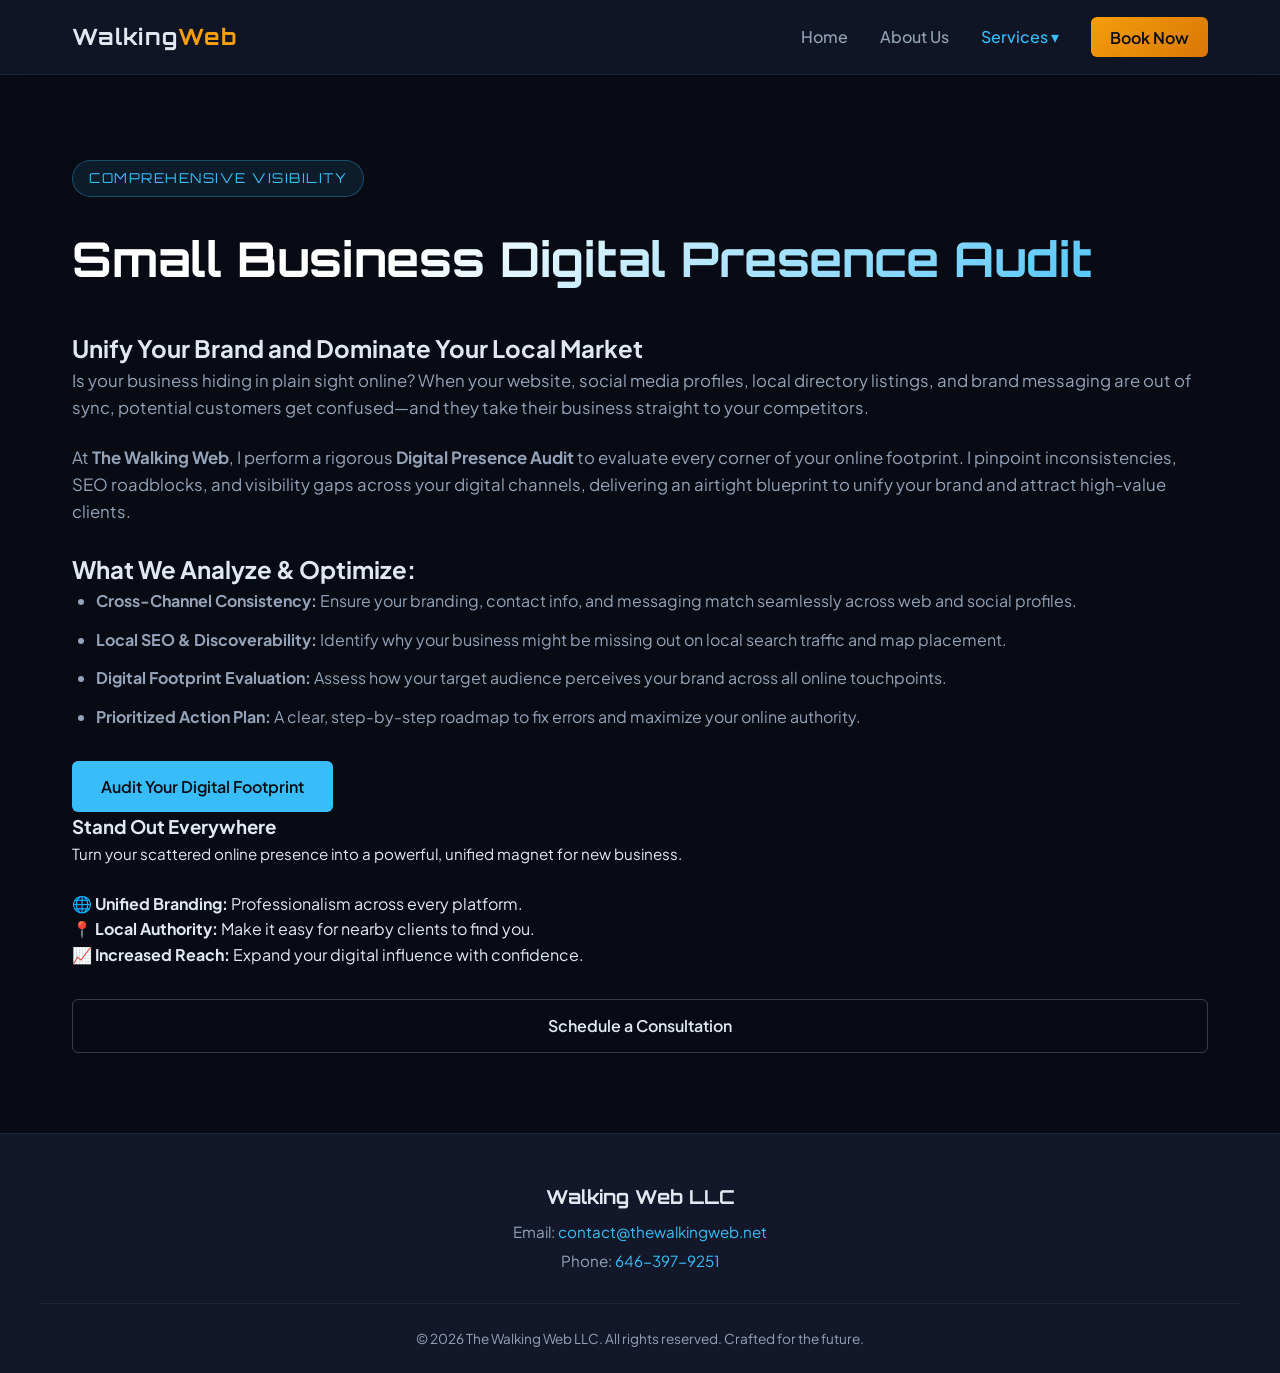
<file: service-digital-audit.html>
<!DOCTYPE html>
<html lang="en">
<head>
    <meta charset="UTF-8">
    <meta name="viewport" content="width=device-width, initial-scale=1.0">
    <title>Small Business Digital Presence Audit | The Walking Web LLC</title>
    <link rel="stylesheet" href="css/style.css">
    <!-- Google Fonts -->
    <link rel="preconnect" href="https://fonts.googleapis.com">
    <link rel="preconnect" href="https://fonts.gstatic.com" crossorigin>
    <link href="https://fonts.googleapis.com/css2?family=Orbitron:wght@500;700;900&family=Plus+Jakarta+Sans:wght@300;400;500;600&display=swap" rel="stylesheet">
</head>
<body>

    <!-- Navigation Bar -->
    <header>
        <div class="nav-container">
            <a href="index.html" class="logo">Walking<span>Web</span></a>
            <nav>
                <ul class="nav-links">
                    <li><a href="index.html">Home</a></li>
                    <li><a href="about.html">About Us</a></li>
                    
                    <!-- Services Dropdown Menu -->
                    <li class="dropdown">
                        <a href="#" class="drop-btn active">Services ▾</a>
                        <ul class="dropdown-menu">
                            <li><a href="service-web-design.html">Website Design</a></li>
                            <li><a href="service-marketing.html">Marketing Insights & Social Media</a></li>
                            <li><a href="service-ai-audit.html">AI Business Efficiency Audit</a></li>
                            <li><a href="service-digital-audit.html">Small Business Digital Presence Audit</a></li>
                            <li><a href="service-grant.html">Grant + Funding Readiness</a></li>
                            <li><a href="service-sop.html">SOP & Knowledge Base Creation</a></li>
                            <li><a href="service-cx.html">Customer Experience (CX) Audit</a></li>
                            <li><a href="service-reputation.html">Reputation & Review Management</a></li>
                        </ul>
                    </li>

                    <li><a href="contact.html" class="cta-btn">Book Now</a></li>
                </ul>
            </nav>
        </div>
    </header>

    <!-- Service Content Section -->
    <main class="page-content">
        <section class="content-container">
            <span class="badge">Comprehensive Visibility</span>
            <h1>Small Business Digital Presence Audit</h1>
            
            <div class="about-grid">
                <div class="about-text">
                    <h2>Unify Your Brand and Dominate Your Local Market</h2>
                    <p>Is your business hiding in plain sight online? When your website, social media profiles, local directory listings, and brand messaging are out of sync, potential customers get confused—and they take their business straight to your competitors.</p>
                    
                    <p>At <strong>The Walking Web</strong>, I perform a rigorous <strong>Digital Presence Audit</strong> to evaluate every corner of your online footprint. I pinpoint inconsistencies, SEO roadblocks, and visibility gaps across your digital channels, delivering an airtight blueprint to unify your brand and attract high-value clients.</p>
                    
                    <h2>What We Analyze & Optimize:</h2>
                    <ul style="color: var(--text-muted); list-style-type: disc; padding-left: 1.5rem; margin-bottom: 2rem;">
                        <li style="margin-bottom: 0.8rem;"><strong>Cross-Channel Consistency:</strong> Ensure your branding, contact info, and messaging match seamlessly across web and social profiles.</li>
                        <li style="margin-bottom: 0.8rem;"><strong>Local SEO & Discoverability:</strong> Identify why your business might be missing out on local search traffic and map placement.</li>
                        <li style="margin-bottom: 0.8rem;"><strong>Digital Footprint Evaluation:</strong> Assess how your target audience perceives your brand across all online touchpoints.</li>
                        <li style="margin-bottom: 0.8rem;"><strong>Prioritized Action Plan:</strong> A clear, step-by-step roadmap to fix errors and maximize your online authority.</li>
                    </ul>
                    
                    <div class="hero-buttons" style="justify-content: flex-start; margin-top: 2rem;">
                        <a href="contact.html" class="btn-primary">Audit Your Digital Footprint</a>
                    </div>
                </div>

                <div class="about-card">
                    <h3>Stand Out Everywhere</h3>
                    <p style="margin-bottom: 1.5rem; font-size: 0.95rem;">Turn your scattered online presence into a powerful, unified magnet for new business.</p>
                    <ul style="list-style: none;">
                        <li>🌐 <strong>Unified Branding:</strong> Professionalism across every platform.</li>
                        <li>📍 <strong>Local Authority:</strong> Make it easy for nearby clients to find you.</li>
                        <li>📈 <strong>Increased Reach:</strong> Expand your digital influence with confidence.</li>
                    </ul>
                    <div style="margin-top: 2rem; text-align: center;">
                        <a href="contact.html" class="btn-secondary" style="display: block; text-align: center;">Schedule a Consultation</a>
                    </div>
                </div>
            </div>
        </section>
    </main>

    <!-- Footer -->
    <footer>
        <div class="footer-content">
            <div class="footer-info">
                <h3>Walking Web LLC</h3>
                <p>Email: <a href="mailto:contact@thewalkingweb.net">contact@thewalkingweb.net</a></p>
                <p>Phone: <a href="tel:6463979251">646-397-9251</a></p>
            </div>
            <div class="footer-bottom">
                <p>&copy; 2026 The Walking Web LLC. All rights reserved. Crafted for the future.</p>
            </div>
        </div>
    </footer>

</body>
</html>
</file>
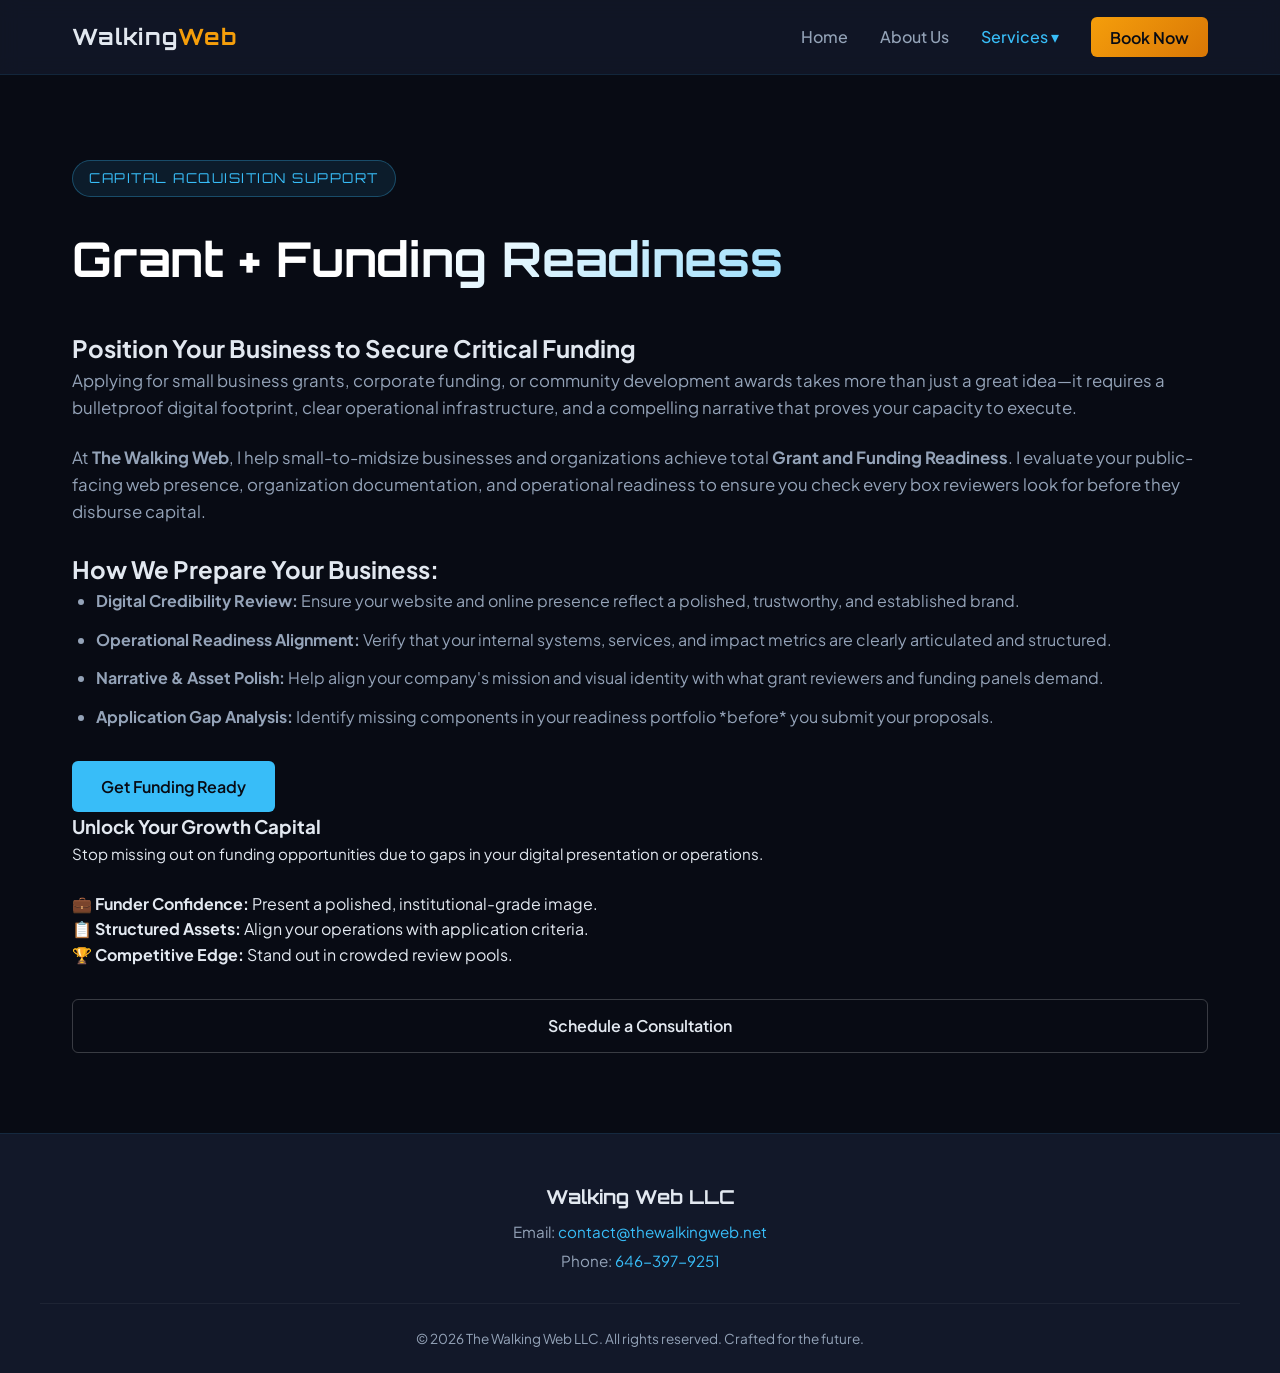
<file: service-grant.html>
<!DOCTYPE html>
<html lang="en">
<head>
    <meta charset="UTF-8">
    <meta name="viewport" content="width=device-width, initial-scale=1.0">
    <title>Grant + Funding Readiness | The Walking Web LLC</title>
    <link rel="stylesheet" href="css/style.css">
    <!-- Google Fonts -->
    <link rel="preconnect" href="https://fonts.googleapis.com">
    <link rel="preconnect" href="https://fonts.gstatic.com" crossorigin>
    <link href="https://fonts.googleapis.com/css2?family=Orbitron:wght@500;700;900&family=Plus+Jakarta+Sans:wght@300;400;500;600&display=swap" rel="stylesheet">
</head>
<body>

    <!-- Navigation Bar -->
    <header>
        <div class="nav-container">
            <a href="index.html" class="logo">Walking<span>Web</span></a>
            <nav>
                <ul class="nav-links">
                    <li><a href="index.html">Home</a></li>
                    <li><a href="about.html">About Us</a></li>
                    
                    <!-- Services Dropdown Menu -->
                    <li class="dropdown">
                        <a href="#" class="drop-btn active">Services ▾</a>
                        <ul class="dropdown-menu">
                            <li><a href="service-web-design.html">Website Design</a></li>
                            <li><a href="service-marketing.html">Marketing Insights & Social Media</a></li>
                            <li><a href="service-ai-audit.html">AI Business Efficiency Audit</a></li>
                            <li><a href="service-digital-audit.html">Small Business Digital Presence Audit</a></li>
                            <li><a href="service-grant.html">Grant + Funding Readiness</a></li>
                            <li><a href="service-sop.html">SOP & Knowledge Base Creation</a></li>
                            <li><a href="service-cx.html">Customer Experience (CX) Audit</a></li>
                            <li><a href="service-reputation.html">Reputation & Review Management</a></li>
                        </ul>
                    </li>

                    <li><a href="contact.html" class="cta-btn">Book Now</a></li>
                </ul>
            </nav>
        </div>
    </header>

    <!-- Service Content Section -->
    <main class="page-content">
        <section class="content-container">
            <span class="badge">Capital Acquisition Support</span>
            <h1>Grant + Funding Readiness</h1>
            
            <div class="about-grid">
                <div class="about-text">
                    <h2>Position Your Business to Secure Critical Funding</h2>
                    <p>Applying for small business grants, corporate funding, or community development awards takes more than just a great idea—it requires a bulletproof digital footprint, clear operational infrastructure, and a compelling narrative that proves your capacity to execute.</p>
                    
                    <p>At <strong>The Walking Web</strong>, I help small-to-midsize businesses and organizations achieve total <strong>Grant and Funding Readiness</strong>. I evaluate your public-facing web presence, organization documentation, and operational readiness to ensure you check every box reviewers look for before they disburse capital.</p>
                    
                    <h2>How We Prepare Your Business:</h2>
                    <ul style="color: var(--text-muted); list-style-type: disc; padding-left: 1.5rem; margin-bottom: 2rem;">
                        <li style="margin-bottom: 0.8rem;"><strong>Digital Credibility Review:</strong> Ensure your website and online presence reflect a polished, trustworthy, and established brand.</li>
                        <li style="margin-bottom: 0.8rem;"><strong>Operational Readiness Alignment:</strong> Verify that your internal systems, services, and impact metrics are clearly articulated and structured.</li>
                        <li style="margin-bottom: 0.8rem;"><strong>Narrative & Asset Polish:</strong> Help align your company's mission and visual identity with what grant reviewers and funding panels demand.</li>
                        <li style="margin-bottom: 0.8rem;"><strong>Application Gap Analysis:</strong> Identify missing components in your readiness portfolio *before* you submit your proposals.</li>
                    </ul>
                    
                    <div class="hero-buttons" style="justify-content: flex-start; margin-top: 2rem;">
                        <a href="contact.html" class="btn-primary">Get Funding Ready</a>
                    </div>
                </div>

                <div class="about-card">
                    <h3>Unlock Your Growth Capital</h3>
                    <p style="margin-bottom: 1.5rem; font-size: 0.95rem;">Stop missing out on funding opportunities due to gaps in your digital presentation or operations.</p>
                    <ul style="list-style: none;">
                        <li>💼 <strong>Funder Confidence:</strong> Present a polished, institutional-grade image.</li>
                        <li>📋 <strong>Structured Assets:</strong> Align your operations with application criteria.</li>
                        <li>🏆 <strong>Competitive Edge:</strong> Stand out in crowded review pools.</li>
                    </ul>
                    <div style="margin-top: 2rem; text-align: center;">
                        <a href="contact.html" class="btn-secondary" style="display: block; text-align: center;">Schedule a Consultation</a>
                    </div>
                </div>
            </div>
        </section>
    </main>

    <!-- Footer -->
    <footer>
        <div class="footer-content">
            <div class="footer-info">
                <h3>Walking Web LLC</h3>
                <p>Email: <a href="mailto:contact@thewalkingweb.net">contact@thewalkingweb.net</a></p>
                <p>Phone: <a href="tel:6463979251">646-397-9251</a></p>
            </div>
            <div class="footer-bottom">
                <p>&copy; 2026 The Walking Web LLC. All rights reserved. Crafted for the future.</p>
            </div>
        </div>
    </footer>

</body>
</html>
</file>
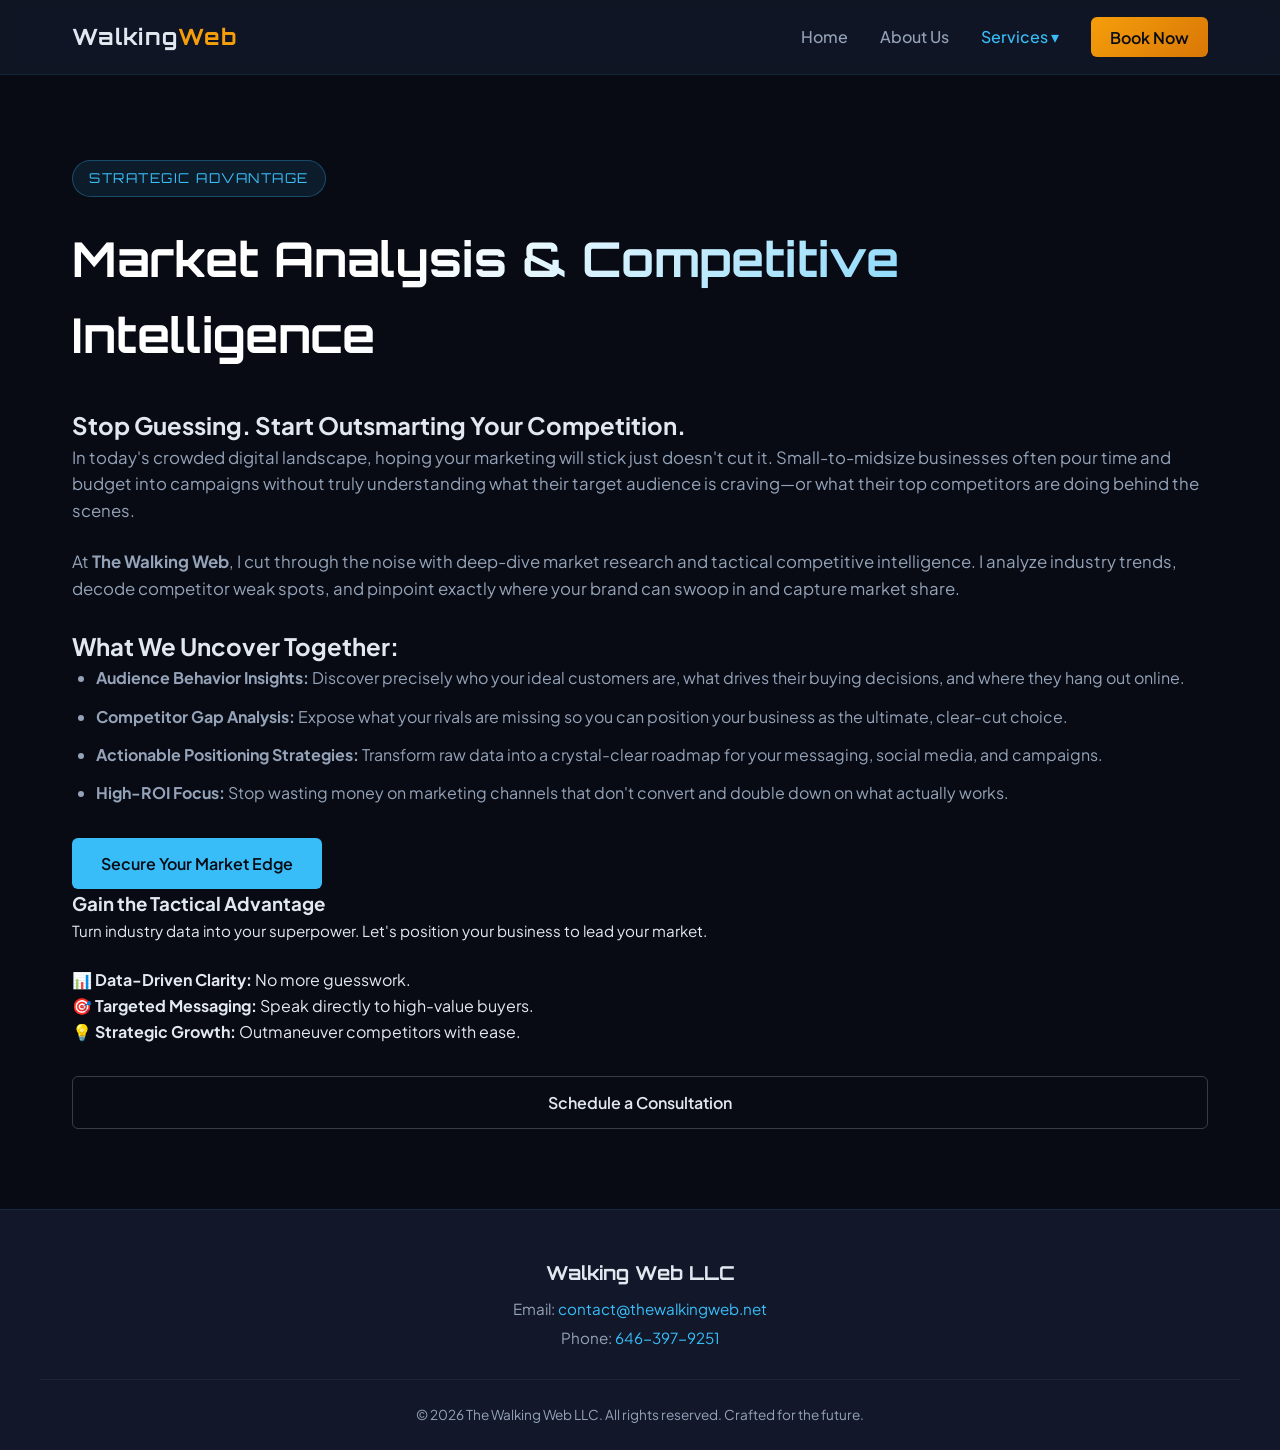
<file: service-marketing.html>
<!DOCTYPE html>
<html lang="en">
<head>
    <meta charset="UTF-8">
    <meta name="viewport" content="width=device-width, initial-scale=1.0">
    <title>Market Analysis & Competitive Intelligence | The Walking Web LLC</title>
    <link rel="stylesheet" href="css/style.css">
    <!-- Google Fonts -->
    <link rel="preconnect" href="https://fonts.googleapis.com">
    <link rel="preconnect" href="https://fonts.gstatic.com" crossorigin>
    <link href="https://fonts.googleapis.com/css2?family=Orbitron:wght@500;700;900&family=Plus+Jakarta+Sans:wght@300;400;500;600&display=swap" rel="stylesheet">
</head>
<body>

    <!-- Navigation Bar -->
    <header>
        <div class="nav-container">
            <a href="index.html" class="logo">Walking<span>Web</span></a>
            <nav>
                <ul class="nav-links">
                    <li><a href="index.html">Home</a></li>
                    <li><a href="about.html">About Us</a></li>
                    
                    <!-- Services Dropdown Menu -->
                    <li class="dropdown">
                        <a href="#" class="drop-btn active">Services ▾</a>
                        <ul class="dropdown-menu">
                            <li><a href="service-web-design.html">Website Design</a></li>
                            <li><a href="service-marketing.html">Marketing Insights & Social Media</a></li>
                            <li><a href="service-ai-audit.html">AI Business Efficiency Audit</a></li>
                            <li><a href="service-digital-audit.html">Small Business Digital Presence Audit</a></li>
                            <li><a href="service-grant.html">Grant + Funding Readiness</a></li>
                            <li><a href="service-sop.html">SOP & Knowledge Base Creation</a></li>
                            <li><a href="service-cx.html">Customer Experience (CX) Audit</a></li>
                            <li><a href="service-reputation.html">Reputation & Review Management</a></li>
                        </ul>
                    </li>

                    <li><a href="contact.html" class="cta-btn">Book Now</a></li>
                </ul>
            </nav>
        </div>
    </header>

    <!-- Service Content Section -->
    <main class="page-content">
        <section class="content-container">
            <span class="badge">Strategic Advantage</span>
            <h1>Market Analysis & Competitive Intelligence</h1>
            
            <div class="about-grid">
                <div class="about-text">
                    <h2>Stop Guessing. Start Outsmarting Your Competition.</h2>
                    <p>In today's crowded digital landscape, hoping your marketing will stick just doesn't cut it. Small-to-midsize businesses often pour time and budget into campaigns without truly understanding what their target audience is craving—or what their top competitors are doing behind the scenes.</p>
                    
                    <p>At <strong>The Walking Web</strong>, I cut through the noise with deep-dive market research and tactical competitive intelligence. I analyze industry trends, decode competitor weak spots, and pinpoint exactly where your brand can swoop in and capture market share.</p>
                    
                    <h2>What We Uncover Together:</h2>
                    <ul style="color: var(--text-muted); list-style-type: disc; padding-left: 1.5rem; margin-bottom: 2rem;">
                        <li style="margin-bottom: 0.8rem;"><strong>Audience Behavior Insights:</strong> Discover precisely who your ideal customers are, what drives their buying decisions, and where they hang out online.</li>
                        <li style="margin-bottom: 0.8rem;"><strong>Competitor Gap Analysis:</strong> Expose what your rivals are missing so you can position your business as the ultimate, clear-cut choice.</li>
                        <li style="margin-bottom: 0.8rem;"><strong>Actionable Positioning Strategies:</strong> Transform raw data into a crystal-clear roadmap for your messaging, social media, and campaigns.</li>
                        <li style="margin-bottom: 0.8rem;"><strong>High-ROI Focus:</strong> Stop wasting money on marketing channels that don't convert and double down on what actually works.</li>
                    </ul>
                    
                    <div class="hero-buttons" style="justify-content: flex-start; margin-top: 2rem;">
                        <a href="contact.html" class="btn-primary">Secure Your Market Edge</a>
                    </div>
                </div>

                <div class="about-card">
                    <h3>Gain the Tactical Advantage</h3>
                    <p style="margin-bottom: 1.5rem; font-size: 0.95rem;">Turn industry data into your superpower. Let's position your business to lead your market.</p>
                    <ul style="list-style: none;">
                        <li>📊 <strong>Data-Driven Clarity:</strong> No more guesswork.</li>
                        <li>🎯 <strong>Targeted Messaging:</strong> Speak directly to high-value buyers.</li>
                        <li>💡 <strong>Strategic Growth:</strong> Outmaneuver competitors with ease.</li>
                    </ul>
                    <div style="margin-top: 2rem; text-align: center;">
                        <a href="contact.html" class="btn-secondary" style="display: block; text-align: center;">Schedule a Consultation</a>
                    </div>
                </div>
            </div>
        </section>
    </main>

    <!-- Footer -->
    <footer>
        <div class="footer-content">
            <div class="footer-info">
                <h3>Walking Web LLC</h3>
                <p>Email: <a href="mailto:contact@thewalkingweb.net">contact@thewalkingweb.net</a></p>
                <p>Phone: <a href="tel:6463979251">646-397-9251</a></p>
            </div>
            <div class="footer-bottom">
                <p>&copy; 2026 The Walking Web LLC. All rights reserved. Crafted for the future.</p>
            </div>
        </div>
    </footer>

</body>
</html>
</file>
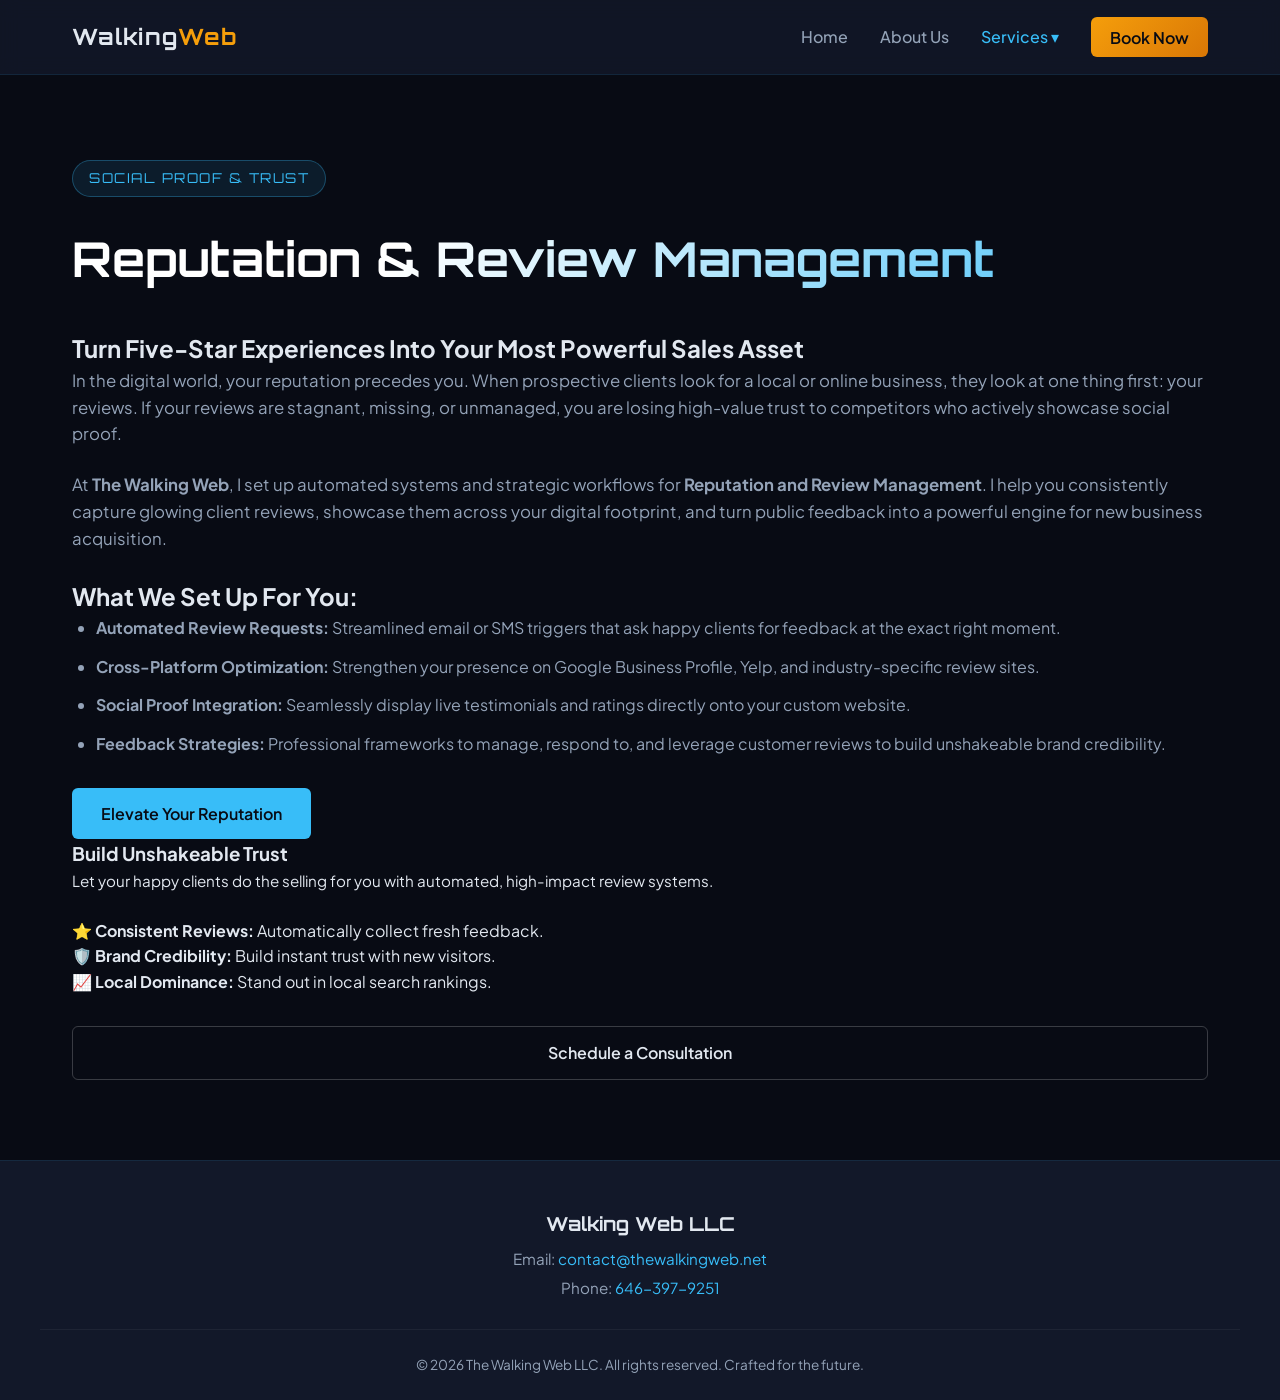
<file: service-reputation.html>
<!DOCTYPE html>
<html lang="en">
<head>
    <meta charset="UTF-8">
    <meta name="viewport" content="width=device-width, initial-scale=1.0">
    <title>Reputation & Review Management | The Walking Web LLC</title>
    <link rel="stylesheet" href="css/style.css">
    <!-- Google Fonts -->
    <link rel="preconnect" href="https://fonts.googleapis.com">
    <link rel="preconnect" href="https://fonts.gstatic.com" crossorigin>
    <link href="https://fonts.googleapis.com/css2?family=Orbitron:wght@500;700;900&family=Plus+Jakarta+Sans:wght@300;400;500;600&display=swap" rel="stylesheet">
</head>
<body>

    <!-- Navigation Bar -->
    <header>
        <div class="nav-container">
            <a href="index.html" class="logo">Walking<span>Web</span></a>
            <nav>
                <ul class="nav-links">
                    <li><a href="index.html">Home</a></li>
                    <li><a href="about.html">About Us</a></li>
                    
                    <!-- Services Dropdown Menu -->
                    <li class="dropdown">
                        <a href="#" class="drop-btn active">Services ▾</a>
                        <ul class="dropdown-menu">
                            <li><a href="service-web-design.html">Website Design</a></li>
                            <li><a href="service-marketing.html">Marketing Insights & Social Media</a></li>
                            <li><a href="service-ai-audit.html">AI Business Efficiency Audit</a></li>
                            <li><a href="service-digital-audit.html">Small Business Digital Presence Audit</a></li>
                            <li><a href="service-grant.html">Grant + Funding Readiness</a></li>
                            <li><a href="service-sop.html">SOP & Knowledge Base Creation</a></li>
                            <li><a href="service-cx.html">Customer Experience (CX) Audit</a></li>
                            <li><a href="service-reputation.html">Reputation & Review Management</a></li>
                        </ul>
                    </li>

                    <li><a href="contact.html" class="cta-btn">Book Now</a></li>
                </ul>
            </nav>
        </div>
    </header>

    <!-- Service Content Section -->
    <main class="page-content">
        <section class="content-container">
            <span class="badge">Social Proof & Trust</span>
            <h1>Reputation & Review Management</h1>
            
            <div class="about-grid">
                <div class="about-text">
                    <h2>Turn Five-Star Experiences Into Your Most Powerful Sales Asset</h2>
                    <p>In the digital world, your reputation precedes you. When prospective clients look for a local or online business, they look at one thing first: your reviews. If your reviews are stagnant, missing, or unmanaged, you are losing high-value trust to competitors who actively showcase social proof.</p>
                    
                    <p>At <strong>The Walking Web</strong>, I set up automated systems and strategic workflows for <strong>Reputation and Review Management</strong>. I help you consistently capture glowing client reviews, showcase them across your digital footprint, and turn public feedback into a powerful engine for new business acquisition.</p>
                    
                    <h2>What We Set Up For You:</h2>
                    <ul style="color: var(--text-muted); list-style-type: disc; padding-left: 1.5rem; margin-bottom: 2rem;">
                        <li style="margin-bottom: 0.8rem;"><strong>Automated Review Requests:</strong> Streamlined email or SMS triggers that ask happy clients for feedback at the exact right moment.</li>
                        <li style="margin-bottom: 0.8rem;"><strong>Cross-Platform Optimization:</strong> Strengthen your presence on Google Business Profile, Yelp, and industry-specific review sites.</li>
                        <li style="margin-bottom: 0.8rem;"><strong>Social Proof Integration:</strong> Seamlessly display live testimonials and ratings directly onto your custom website.</li>
                        <li style="margin-bottom: 0.8rem;"><strong>Feedback Strategies:</strong> Professional frameworks to manage, respond to, and leverage customer reviews to build unshakeable brand credibility.</li>
                    </ul>
                    
                    <div class="hero-buttons" style="justify-content: flex-start; margin-top: 2rem;">
                        <a href="contact.html" class="btn-primary">Elevate Your Reputation</a>
                    </div>
                </div>

                <div class="about-card">
                    <h3>Build Unshakeable Trust</h3>
                    <p style="margin-bottom: 1.5rem; font-size: 0.95rem;">Let your happy clients do the selling for you with automated, high-impact review systems.</p>
                    <ul style="list-style: none;">
                        <li>⭐ <strong>Consistent Reviews:</strong> Automatically collect fresh feedback.</li>
                        <li>🛡️ <strong>Brand Credibility:</strong> Build instant trust with new visitors.</li>
                        <li>📈 <strong>Local Dominance:</strong> Stand out in local search rankings.</li>
                    </ul>
                    <div style="margin-top: 2rem; text-align: center;">
                        <a href="contact.html" class="btn-secondary" style="display: block; text-align: center;">Schedule a Consultation</a>
                    </div>
                </div>
            </div>
        </section>
    </main>

    <!-- Footer -->
    <footer>
        <div class="footer-content">
            <div class="footer-info">
                <h3>Walking Web LLC</h3>
                <p>Email: <a href="mailto:contact@thewalkingweb.net">contact@thewalkingweb.net</a></p>
                <p>Phone: <a href="tel:6463979251">646-397-9251</a></p>
            </div>
            <div class="footer-bottom">
                <p>&copy; 2026 The Walking Web LLC. All rights reserved. Crafted for the future.</p>
            </div>
        </div>
    </footer>

</body>
</html>
</file>
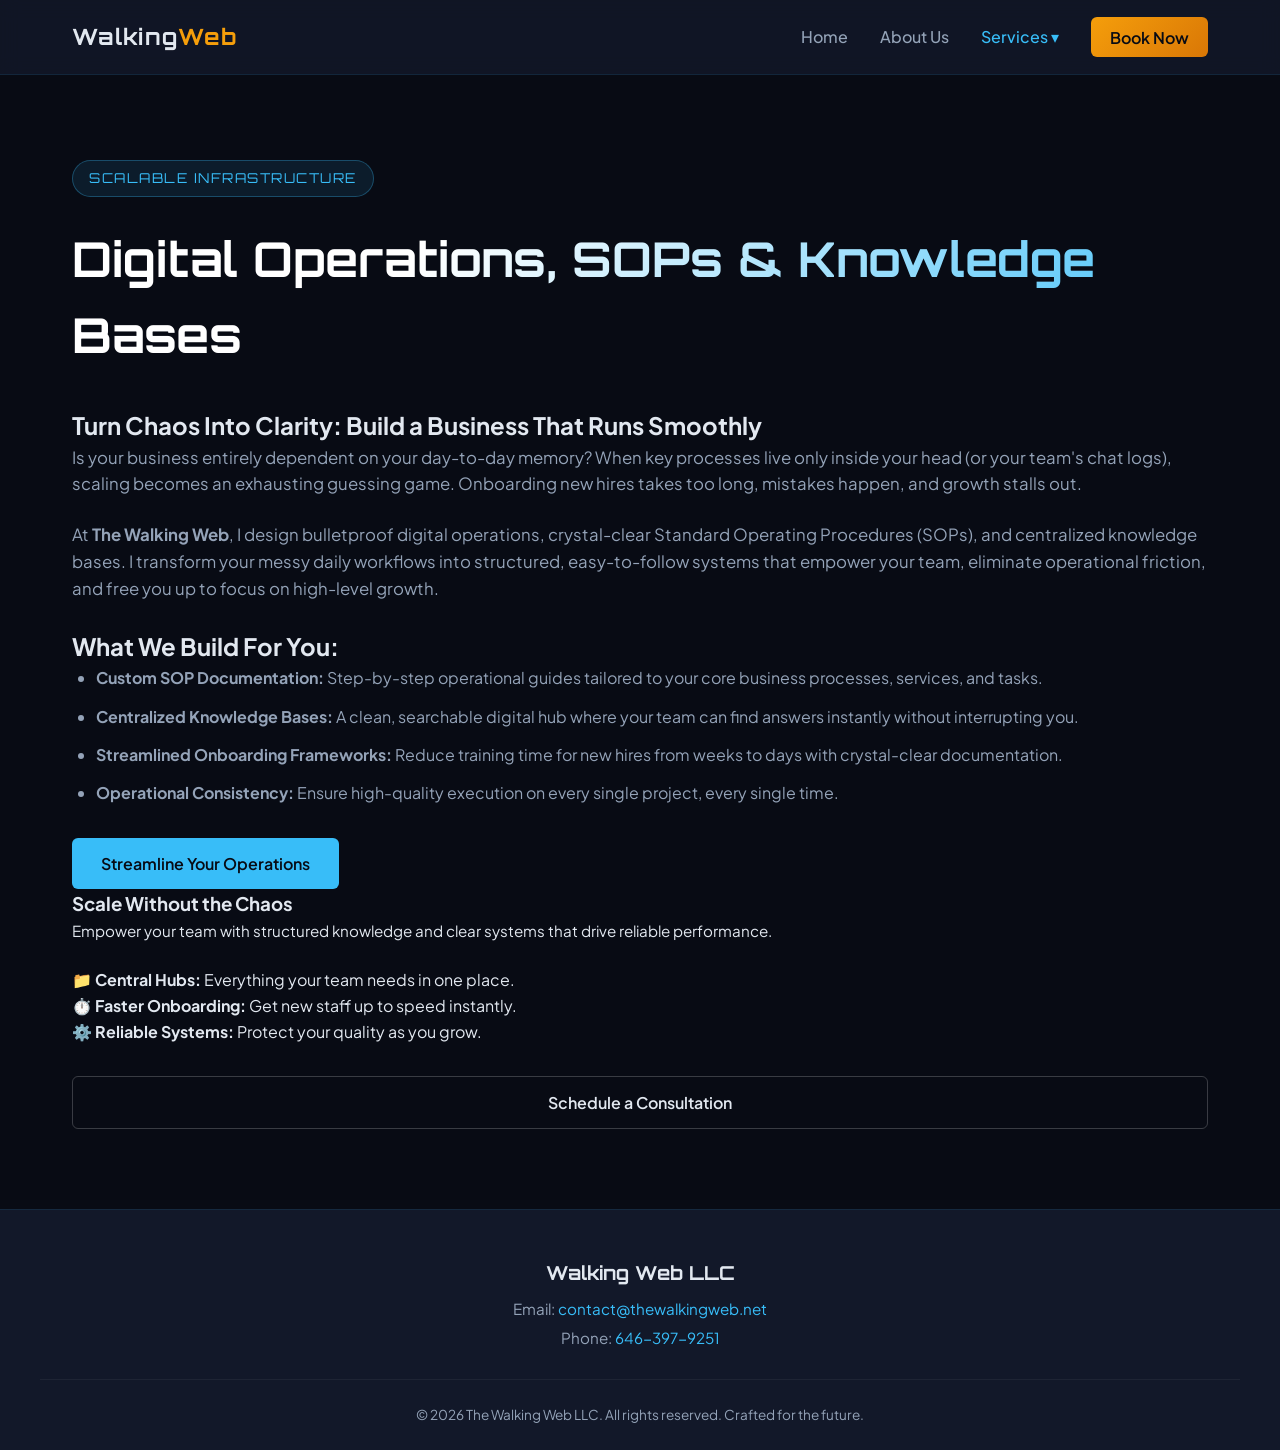
<file: service-sop.html>
<!DOCTYPE html>
<html lang="en">
<head>
    <meta charset="UTF-8">
    <meta name="viewport" content="width=device-width, initial-scale=1.0">
    <title>SOP & Knowledge Base Creation | The Walking Web LLC</title>
    <link rel="stylesheet" href="css/style.css">
    <!-- Google Fonts -->
    <link rel="preconnect" href="https://fonts.googleapis.com">
    <link rel="preconnect" href="https://fonts.gstatic.com" crossorigin>
    <link href="https://fonts.googleapis.com/css2?family=Orbitron:wght@500;700;900&family=Plus+Jakarta+Sans:wght@300;400;500;600&display=swap" rel="stylesheet">
</head>
<body>

    <!-- Navigation Bar -->
    <header>
        <div class="nav-container">
            <a href="index.html" class="logo">Walking<span>Web</span></a>
            <nav>
                <ul class="nav-links">
                    <li><a href="index.html">Home</a></li>
                    <li><a href="about.html">About Us</a></li>
                    
                    <!-- Services Dropdown Menu -->
                    <li class="dropdown">
                        <a href="#" class="drop-btn active">Services ▾</a>
                        <ul class="dropdown-menu">
                            <li><a href="service-web-design.html">Website Design</a></li>
                            <li><a href="service-marketing.html">Marketing Insights & Social Media</a></li>
                            <li><a href="service-ai-audit.html">AI Business Efficiency Audit</a></li>
                            <li><a href="service-digital-audit.html">Small Business Digital Presence Audit</a></li>
                            <li><a href="service-grant.html">Grant + Funding Readiness</a></li>
                            <li><a href="service-sop.html">SOP & Knowledge Base Creation</a></li>
                            <li><a href="service-cx.html">Customer Experience (CX) Audit</a></li>
                            <li><a href="service-reputation.html">Reputation & Review Management</a></li>
                        </ul>
                    </li>

                    <li><a href="contact.html" class="cta-btn">Book Now</a></li>
                </ul>
            </nav>
        </div>
    </header>

    <!-- Service Content Section -->
    <main class="page-content">
        <section class="content-container">
            <span class="badge">Scalable Infrastructure</span>
            <h1>Digital Operations, SOPs & Knowledge Bases</h1>
            
            <div class="about-grid">
                <div class="about-text">
                    <h2>Turn Chaos Into Clarity: Build a Business That Runs Smoothly</h2>
                    <p>Is your business entirely dependent on your day-to-day memory? When key processes live only inside your head (or your team's chat logs), scaling becomes an exhausting guessing game. Onboarding new hires takes too long, mistakes happen, and growth stalls out.</p>
                    
                    <p>At <strong>The Walking Web</strong>, I design bulletproof digital operations, crystal-clear Standard Operating Procedures (SOPs), and centralized knowledge bases. I transform your messy daily workflows into structured, easy-to-follow systems that empower your team, eliminate operational friction, and free you up to focus on high-level growth.</p>
                    
                    <h2>What We Build For You:</h2>
                    <ul style="color: var(--text-muted); list-style-type: disc; padding-left: 1.5rem; margin-bottom: 2rem;">
                        <li style="margin-bottom: 0.8rem;"><strong>Custom SOP Documentation:</strong> Step-by-step operational guides tailored to your core business processes, services, and tasks.</li>
                        <li style="margin-bottom: 0.8rem;"><strong>Centralized Knowledge Bases:</strong> A clean, searchable digital hub where your team can find answers instantly without interrupting you.</li>
                        <li style="margin-bottom: 0.8rem;"><strong>Streamlined Onboarding Frameworks:</strong> Reduce training time for new hires from weeks to days with crystal-clear documentation.</li>
                        <li style="margin-bottom: 0.8rem;"><strong>Operational Consistency:</strong> Ensure high-quality execution on every single project, every single time.</li>
                    </ul>
                    
                    <div class="hero-buttons" style="justify-content: flex-start; margin-top: 2rem;">
                        <a href="contact.html" class="btn-primary">Streamline Your Operations</a>
                    </div>
                </div>

                <div class="about-card">
                    <h3>Scale Without the Chaos</h3>
                    <p style="margin-bottom: 1.5rem; font-size: 0.95rem;">Empower your team with structured knowledge and clear systems that drive reliable performance.</p>
                    <ul style="list-style: none;">
                        <li>📁 <strong>Central Hubs:</strong> Everything your team needs in one place.</li>
                        <li>⏱️ <strong>Faster Onboarding:</strong> Get new staff up to speed instantly.</li>
                        <li>⚙️ <strong>Reliable Systems:</strong> Protect your quality as you grow.</li>
                    </ul>
                    <div style="margin-top: 2rem; text-align: center;">
                        <a href="contact.html" class="btn-secondary" style="display: block; text-align: center;">Schedule a Consultation</a>
                    </div>
                </div>
            </div>
        </section>
    </main>

    <!-- Footer -->
    <footer>
        <div class="footer-content">
            <div class="footer-info">
                <h3>Walking Web LLC</h3>
                <p>Email: <a href="mailto:contact@thewalkingweb.net">contact@thewalkingweb.net</a></p>
                <p>Phone: <a href="tel:6463979251">646-397-9251</a></p>
            </div>
            <div class="footer-bottom">
                <p>&copy; 2026 The Walking Web LLC. All rights reserved. Crafted for the future.</p>
            </div>
        </div>
    </footer>

</body>
</html>
</file>
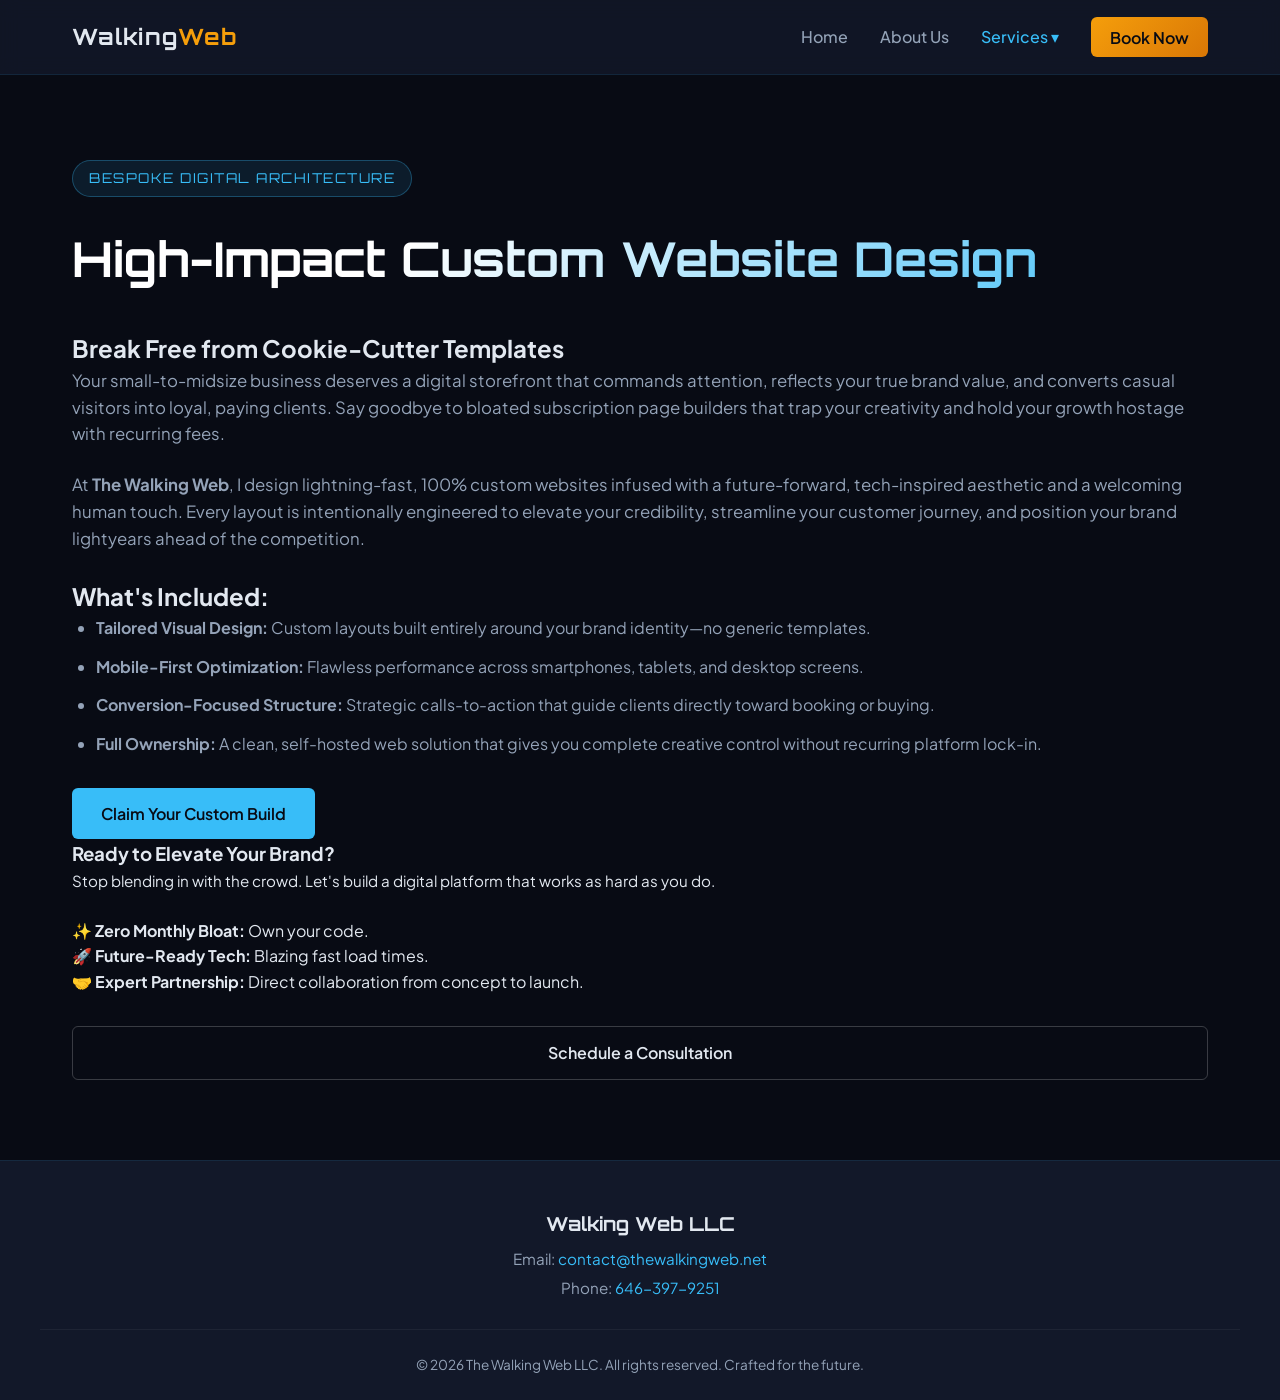
<file: service-web-design.html>
<!DOCTYPE html>
<html lang="en">
<head>
    <meta charset="UTF-8">
    <meta name="viewport" content="width=device-width, initial-scale=1.0">
    <title>Website Design | The Walking Web LLC</title>
    <link rel="stylesheet" href="css/style.css">
    <!-- Google Fonts -->
    <link rel="preconnect" href="https://fonts.googleapis.com">
    <link rel="preconnect" href="https://fonts.gstatic.com" crossorigin>
    <link href="https://fonts.googleapis.com/css2?family=Orbitron:wght@500;700;900&family=Plus+Jakarta+Sans:wght@300;400;500;600&display=swap" rel="stylesheet">
</head>
<body>

    <!-- Navigation Bar -->
    <header>
        <div class="nav-container">
            <a href="index.html" class="logo">Walking<span>Web</span></a>
            <nav>
                <ul class="nav-links">
                    <li><a href="index.html">Home</a></li>
                    <li><a href="about.html">About Us</a></li>
                    
                    <!-- Services Dropdown Menu -->
                    <li class="dropdown">
                        <a href="#" class="drop-btn active">Services ▾</a>
                        <ul class="dropdown-menu">
                            <li><a href="service-web-design.html">Website Design</a></li>
                            <li><a href="service-marketing.html">Marketing Insights & Social Media</a></li>
                            <li><a href="service-ai-audit.html">AI Business Efficiency Audit</a></li>
                            <li><a href="service-digital-audit.html">Small Business Digital Presence Audit</a></li>
                            <li><a href="service-grant.html">Grant + Funding Readiness</a></li>
                            <li><a href="service-sop.html">SOP & Knowledge Base Creation</a></li>
                            <li><a href="service-cx.html">Customer Experience (CX) Audit</a></li>
                            <li><a href="service-reputation.html">Reputation & Review Management</a></li>
                        </ul>
                    </li>

                    <li><a href="contact.html" class="cta-btn">Book Now</a></li>
                </ul>
            </nav>
        </div>
    </header>

    <!-- Service Content Section -->
    <main class="page-content">
        <section class="content-container">
            <span class="badge">Bespoke Digital Architecture</span>
            <h1>High-Impact Custom Website Design</h1>
            
            <div class="about-grid">
                <div class="about-text">
                    <h2>Break Free from Cookie-Cutter Templates</h2>
                    <p>Your small-to-midsize business deserves a digital storefront that commands attention, reflects your true brand value, and converts casual visitors into loyal, paying clients. Say goodbye to bloated subscription page builders that trap your creativity and hold your growth hostage with recurring fees.</p>
                    
                    <p>At <strong>The Walking Web</strong>, I design lightning-fast, 100% custom websites infused with a future-forward, tech-inspired aesthetic and a welcoming human touch. Every layout is intentionally engineered to elevate your credibility, streamline your customer journey, and position your brand lightyears ahead of the competition.</p>
                    
                    <h2>What's Included:</h2>
                    <ul style="color: var(--text-muted); list-style-type: disc; padding-left: 1.5rem; margin-bottom: 2rem;">
                        <li style="margin-bottom: 0.8rem;"><strong>Tailored Visual Design:</strong> Custom layouts built entirely around your brand identity—no generic templates.</li>
                        <li style="margin-bottom: 0.8rem;"><strong>Mobile-First Optimization:</strong> Flawless performance across smartphones, tablets, and desktop screens.</li>
                        <li style="margin-bottom: 0.8rem;"><strong>Conversion-Focused Structure:</strong> Strategic calls-to-action that guide clients directly toward booking or buying.</li>
                        <li style="margin-bottom: 0.8rem;"><strong>Full Ownership:</strong> A clean, self-hosted web solution that gives you complete creative control without recurring platform lock-in.</li>
                    </ul>
                    
                    <div class="hero-buttons" style="justify-content: flex-start; margin-top: 2rem;">
                        <a href="contact.html" class="btn-primary">Claim Your Custom Build</a>
                    </div>
                </div>

                <div class="about-card">
                    <h3>Ready to Elevate Your Brand?</h3>
                    <p style="margin-bottom: 1.5rem; font-size: 0.95rem;">Stop blending in with the crowd. Let's build a digital platform that works as hard as you do.</p>
                    <ul style="list-style: none;">
                        <li>✨ <strong>Zero Monthly Bloat:</strong> Own your code.</li>
                        <li>🚀 <strong>Future-Ready Tech:</strong> Blazing fast load times.</li>
                        <li>🤝 <strong>Expert Partnership:</strong> Direct collaboration from concept to launch.</li>
                    </ul>
                    <div style="margin-top: 2rem; text-align: center;">
                        <a href="contact.html" class="btn-secondary" style="display: block; text-align: center;">Schedule a Consultation</a>
                    </div>
                </div>
            </div>
        </section>
    </main>

    <!-- Footer -->
    <footer>
        <div class="footer-content">
            <div class="footer-info">
                <h3>Walking Web LLC</h3>
                <p>Email: <a href="mailto:contact@thewalkingweb.net">contact@thewalkingweb.net</a></p>
                <p>Phone: <a href="tel:6463979251">646-397-9251</a></p>
            </div>
            <div class="footer-bottom">
                <p>&copy; 2026 The Walking Web LLC. All rights reserved. Crafted for the future.</p>
            </div>
        </div>
    </footer>

</body>
</html>
</file>
<file: css/style.css>
/* --- CSS VARIABLES & THEME --- */
:root {
    --bg-deep: #080b14;          /* Deep cosmic space slate */
    --bg-surface: #121829;       /* Lighter dark surface for cards/nav */
    --text-main: #e2e8f0;        /* Soft starlight white */
    --text-muted: #94a3b8;       /* Cosmic dust gray */
    --accent-glow: #38bdf8;      /* Future electric cyan */
    --accent-warm: #f59e0b;      /* Warm starlight gold / amber */
    --font-heading: 'Orbitron', sans-serif;
    --font-body: 'Plus Jakarta Sans', sans-serif;
}

/* --- BASE STYLES --- */
* {
    margin: 0;
    padding: 0;
    box-sizing: border-box;
}

body {
    background-color: var(--bg-deep);
    color: var(--text-main);
    font-family: var(--font-body);
    line-height: 1.6;
    overflow-x: hidden;
}

/* --- NAVIGATION --- */
header {
    background-color: rgba(18, 24, 41, 0.85);
    backdrop-filter: blur(10px);
    position: fixed;
    top: 0;
    left: 0;
    width: 100%;
    border-bottom: 1px solid rgba(56, 189, 248, 0.1);
    z-index: 1000;
}

.nav-container {
    max-width: 1200px;
    margin: 0 auto;
    padding: 1.2rem 2rem;
    display: flex;
    justify-content: space-between;
    align-items: center;
}

.logo {
    font-family: var(--font-heading);
    font-size: 1.4rem;
    font-weight: 700;
    color: var(--text-main);
    text-decoration: none;
    letter-spacing: 1px;
}

.logo span {
    color: var(--accent-warm);
}

.nav-links {
    list-style: none;
    display: flex;
    gap: 2rem;
    align-items: center;
}

.nav-links a {
    color: var(--text-muted);
    text-decoration: none;
    font-weight: 500;
    transition: color 0.3s ease;
}

.nav-links a:hover, .nav-links a.active {
    color: var(--accent-glow);
}

.cta-btn {
    background: linear-gradient(135deg, var(--accent-warm), #d97706);
    color: #080b14 !important;
    padding: 0.6rem 1.2rem;
    border-radius: 6px;
    font-weight: 600 !important;
    transition: transform 0.2s ease, box-shadow 0.2s ease;
}

.cta-btn:hover {
    transform: translateY(-2px);
    box-shadow: 0 0 15px rgba(245, 158, 11, 0.4);
}

/* --- DROPDOWN MENU STYLES --- */
.dropdown {
    position: relative;
}

.dropdown-menu {
    position: absolute;
    top: 100%;
    left: 50%;
    transform: translateX(-50%) translateY(10px);
    background-color: var(--bg-surface);
    min-width: 280px;
    list-style: none;
    padding: 0.5rem 0;
    border-radius: 8px;
    border: 1px solid rgba(56, 189, 248, 0.2);
    box-shadow: 0 10px 25px rgba(0, 0, 0, 0.5);
    opacity: 0;
    visibility: hidden;
    transition: all 0.3s ease;
    z-index: 1001;
}

/* Show dropdown on hover */
.dropdown:hover .dropdown-menu {
    opacity: 1;
    visibility: visible;
    transform: translateX(-50%) translateY(0);
}

.dropdown-menu li a {
    display: block;
    padding: 0.7rem 1.2rem;
    color: var(--text-muted);
    font-size: 0.9rem;
    white-space: nowrap;
    transition: background 0.2s ease, color 0.2s ease;
}

.dropdown-menu li a:hover {
    background-color: rgba(56, 189, 248, 0.1);
    color: var(--accent-glow);
}

/* --- HERO SECTION --- */
.hero {
    min-height: 100vh;
    display: flex;
    align-items: center;
    justify-content: center;
    text-align: center;
    padding: 0 2rem;
    background: radial-gradient(circle at center, rgba(18, 24, 41, 0.8) 0%, var(--bg-deep) 100%);
}

.hero-content {
    max-width: 800px;
}

.badge {
    display: inline-block;
    font-size: 0.85rem;
    font-family: var(--font-heading);
    color: var(--accent-glow);
    background: rgba(56, 189, 248, 0.1);
    padding: 0.4rem 1rem;
    border-radius: 50px;
    border: 1px solid rgba(56, 189, 248, 0.3);
    margin-bottom: 1.5rem;
    letter-spacing: 1.5px;
    text-transform: uppercase;
}

.hero h1 {
    font-family: var(--font-heading);
    font-size: clamp(2.5rem, 5vw, 4rem);
    font-weight: 900;
    margin-bottom: 1.5rem;
    line-height: 1.2;
    background: linear-gradient(135deg, #ffffff 30%, var(--accent-glow) 100%);
    -webkit-background-clip: text;
    -webkit-text-fill-color: transparent;
}

.hero p {
    font-size: 1.1rem;
    color: var(--text-muted);
    margin-bottom: 2.5rem;
}

.hero-buttons {
    display: flex;
    gap: 1rem;
    justify-content: center;
}

.btn-primary, .btn-secondary {
    padding: 0.8rem 1.8rem;
    border-radius: 6px;
    font-weight: 600;
    text-decoration: none;
    transition: all 0.3s ease;
}

.btn-primary {
    background-color: var(--accent-glow);
    color: var(--bg-deep);
}

.btn-primary:hover {
    background-color: #0ea5e9;
    box-shadow: 0 0 20px rgba(56, 189, 248, 0.4);
}

.btn-secondary {
    background-color: transparent;
    color: var(--text-main);
    border: 1px solid rgba(255, 255, 255, 0.2);
}

.btn-secondary:hover {
    border-color: var(--accent-glow);
    color: var(--accent-glow);
}

/* --- INNER PAGE LAYOUTS --- */
.page-content {
    padding: 10rem 2rem 5rem 2rem;
    max-width: 1200px;
    margin: 0 auto;
}

.content-container h1 {
    font-family: var(--font-heading);
    font-size: clamp(2rem, 4vw, 3rem);
    margin-bottom: 2rem;
    background: linear-gradient(135deg, #ffffff 30%, var(--accent-glow) 100%);
    -webkit-background-clip: text;
    -webkit-text-fill-color: transparent;
}

.about-text p {
    color: var(--text-muted);
    margin-bottom: 1.5rem;
    font-size: 1.05rem;
}

/* --- PHOTO-CENTRIC ABOUT US LAYOUT --- */
.about-grid-photo {
    display: grid;
    grid-template-columns: 1fr 2fr;
    gap: 4rem;
    align-items: start;
    margin-top: 3rem;
}

.founder-card {
    background-color: var(--bg-surface);
    padding: 2rem;
    border-radius: 12px;
    border: 1px solid rgba(56, 189, 248, 0.2);
    box-shadow: 0 10px 30px rgba(0, 0, 0, 0.4);
    text-align: center;
}

.founder-img-container {
    width: 200px;
    height: 200px;
    margin: 0 auto 1.5rem auto;
    border-radius: 50%;
    overflow: hidden;
    border: 3px solid var(--accent-glow);
    box-shadow: 0 0 20px rgba(56, 189, 248, 0.3);
}

.founder-img-container img {
    width: 100%;
    height: 100%;
    object-fit: cover;
}

.founder-card h3 {
    font-family: var(--font-heading);
    color: var(--text-main);
    font-size: 1.3rem;
    margin-bottom: 0.3rem;
}

.founder-title {
    color: var(--accent-warm);
    font-size: 0.9rem;
    font-weight: 500;
    text-transform: uppercase;
    letter-spacing: 1px;
}

/* --- FOOTER STYLES --- */
footer {
    background-color: var(--bg-surface);
    border-top: 1px solid rgba(56, 189, 248, 0.1);
    padding: 3rem 2rem 1.5rem 2rem;
    color: var(--text-muted);
}

.footer-content {
    max-width: 1200px;
    margin: 0 auto;
    display: flex;
    flex-direction: column;
    align-items: center;
    text-align: center;
    gap: 1.5rem;
}

.footer-info h3 {
    font-family: var(--font-heading);
    color: var(--text-main);
    margin-bottom: 0.5rem;
    font-size: 1.2rem;
}

.footer-info p {
    margin: 0.3rem 0;
    font-size: 0.95rem;
}

.footer-info a {
    color: var(--accent-glow);
    text-decoration: none;
    transition: color 0.2s ease;
}

.footer-info a:hover {
    color: var(--accent-warm);
    text-decoration: underline;
}

.footer-bottom {
    border-top: 1px solid rgba(255, 255, 255, 0.05);
    width: 100%;
    padding-top: 1.5rem;
    font-size: 0.85rem;
}

/* Responsive layout for mobile/tablets */
@media (max-width: 768px) {
    .about-grid-photo {
        grid-template-columns: 1fr;
        gap: 3rem;
    }
    
    .founder-img-container {
        width: 150px;
        height: 150px;
    }
}
/* =========================================
   🐿️ WALKING WEB SQUIRREL ASSISTANT
   ========================================= */

.squirrel-assistant {
    position: fixed;
    right: 24px;
    bottom: 24px;
    z-index: 900;
    font-family: var(--font-body);
}

.squirrel-toggle {
    width: 95px;
    height: 95px;
    border: none;
    background: transparent;
    cursor: pointer;
    padding: 0;
    position: relative;
    transition: transform 0.3s ease;
}

.squirrel-toggle:hover {
    transform: translateY(-5px) scale(1.05);
}

.squirrel-toggle:focus-visible {
    outline: 2px solid var(--accent-glow);
    outline-offset: 4px;
    border-radius: 50%;
}

.squirrel-character {
    position: relative;
    width: 78px;
    height: 86px;
    margin: auto;
    animation: squirrel-float 3s ease-in-out infinite;
}

/* SQUIRREL HEAD */

.squirrel-head {
    position: absolute;
    width: 50px;
    height: 47px;
    background: #a16207;
    border: 2px solid #78350f;
    border-radius: 50% 50% 45% 45%;
    top: 13px;
    left: 13px;
    z-index: 3;
}

/* EARS */

.squirrel-ear {
    position: absolute;
    width: 21px;
    height: 28px;
    background: #a16207;
    border: 2px solid #78350f;
    top: 1px;
    z-index: 2;
}

.squirrel-ear-left {
    left: 12px;
    border-radius: 80% 30% 50% 30%;
    transform: rotate(-20deg);
}

.squirrel-ear-right {
    right: 12px;
    border-radius: 30% 80% 30% 50%;
    transform: rotate(20deg);
}

/* EYES */

.squirrel-eye {
    position: absolute;
    width: 6px;
    height: 8px;
    background: #111827;
    border-radius: 50%;
    top: 20px;
    z-index: 4;
    transform-origin: center;
    animation: squirrel-blink 5s infinite;
}

.squirrel-eye-left {
    left: 14px;
}

.squirrel-eye-right {
    right: 14px;
}

/* BLINKING */

@keyframes squirrel-blink {
    0%,
    92%,
    100% {
        transform: scaleY(1);
    }

    95% {
        transform: scaleY(0.1);
    }
}

/* GLASSES */

.squirrel-glasses {
    position: absolute;
    top: 17px;
    left: 8px;
    width: 35px;
    display: flex;
    justify-content: space-between;
    z-index: 5;
}

.squirrel-glasses span {
    width: 16px;
    height: 13px;
    border: 2px solid #111827;
    border-radius: 50%;
    background: rgba(56, 189, 248, 0.18);
}

.squirrel-glasses::after {
    content: "";
    position: absolute;
    width: 6px;
    height: 2px;
    background: #111827;
    left: 14px;
    top: 5px;
}

/* NOSE */

.squirrel-nose {
    position: absolute;
    width: 7px;
    height: 5px;
    background: #111827;
    border-radius: 50%;
    left: 21px;
    top: 31px;
    z-index: 6;
}

/* MOUTH */

.squirrel-mouth {
    position: absolute;
    width: 10px;
    height: 5px;
    border-bottom: 2px solid #111827;
    border-radius: 50%;
    left: 19px;
    top: 35px;
}

/* BODY */

.squirrel-body {
    position: absolute;
    width: 40px;
    height: 37px;
    background: #92400e;
    border: 2px solid #78350f;
    border-radius: 50%;
    left: 19px;
    top: 51px;
    z-index: 2;
}

/* ARMS */

.squirrel-arm {
    position: absolute;
    width: 10px;
    height: 24px;
    background: #a16207;
    border: 2px solid #78350f;
    border-radius: 50%;
    top: 54px;
    z-index: 3;
}

.squirrel-arm-left {
    left: 14px;
    transform: rotate(25deg);
}

.squirrel-arm-right {
    right: 10px;
    transform: rotate(-25deg);
}

/* TAIL */

.squirrel-tail {
    position: absolute;
    width: 38px;
    height: 54px;
    background: #b45309;
    border: 2px solid #78350f;
    border-radius: 65% 70% 60% 40%;
    right: -2px;
    top: 25px;
    transform-origin: bottom left;
    z-index: 1;
    animation: squirrel-tail-wag 1.5s ease-in-out infinite;
}

@keyframes squirrel-tail-wag {
    0%,
    100% {
        transform: rotate(-5deg);
    }

    50% {
        transform: rotate(12deg);
    }
}

/* FLOATING ANIMATION */

@keyframes squirrel-float {
    0%,
    100% {
        transform: translateY(0);
    }

    50% {
        transform: translateY(-5px);
    }
}

/* CHAT WINDOW */

.squirrel-chat {
    position: absolute;
    right: 0;
    bottom: 105px;
    width: 360px;
    max-width: calc(100vw - 24px);
    background: var(--bg-surface);
    border: 1px solid rgba(56, 189, 248, 0.3);
    border-radius: 16px;
    box-shadow:
        0 20px 50px rgba(0, 0, 0, 0.5),
        0 0 25px rgba(56, 189, 248, 0.12);
    overflow: hidden;
    opacity: 0;
    visibility: hidden;
    transform: translateY(15px) scale(0.95);
    transform-origin: bottom right;
    transition:
        opacity 0.25s ease,
        transform 0.25s ease,
        visibility 0.25s;
}

.squirrel-assistant.open .squirrel-chat {
    opacity: 1;
    visibility: visible;
    transform: translateY(0) scale(1);
}

/* CHAT HEADER */

.squirrel-chat-header {
    padding: 1rem;
    background: rgba(56, 189, 248, 0.08);
    border-bottom: 1px solid rgba(56, 189, 248, 0.15);
    display: flex;
    justify-content: space-between;
    align-items: center;
}

.squirrel-chat-header strong {
    display: block;
    color: var(--text-main);
    font-family: var(--font-heading);
    font-size: 0.85rem;
}

.squirrel-chat-header span {
    color: var(--text-muted);
    font-size: 0.75rem;
}

/* CLOSE BUTTON */

.squirrel-close {
    background: none;
    border: none;
    color: var(--text-muted);
    font-size: 1.5rem;
    cursor: pointer;
    line-height: 1;
}

.squirrel-close:hover {
    color: var(--accent-glow);
}

/* MESSAGES */

.squirrel-messages {
    padding: 1rem;
    max-height: 270px;
    overflow-y: auto;
}

.squirrel-message {
    padding: 0.75rem 1rem;
    border-radius: 12px;
    margin-bottom: 0.7rem;
    font-size: 0.88rem;
}

.squirrel-bot-message {
    background: rgba(56, 189, 248, 0.08);
    color: var(--text-main);
}

.squirrel-user-message {
    background: rgba(245, 158, 11, 0.12);
    color: var(--text-main);
    margin-left: 2rem;
}

.squirrel-bot-message ul {
    margin-top: 0.5rem;
    padding-left: 1.2rem;
}

.squirrel-bot-message li {
    margin-bottom: 0.3rem;
}

/* SUGGESTED QUESTIONS */

.squirrel-questions {
    padding: 0 1rem 0.75rem;
    display: flex;
    flex-wrap: wrap;
    gap: 0.5rem;
}

.squirrel-questions button {
    background: transparent;
    border: 1px solid rgba(56, 189, 248, 0.3);
    color: var(--text-main);
    padding: 0.45rem 0.7rem;
    border-radius: 20px;
    cursor: pointer;
    font-family: var(--font-body);
    font-size: 0.75rem;
    transition: all 0.2s ease;
}

.squirrel-questions button:hover {
    background: rgba(56, 189, 248, 0.1);
    border-color: var(--accent-glow);
    color: var(--accent-glow);
}

/* INPUT AREA */

.squirrel-input-area {
    display: flex;
    gap: 0.5rem;
    padding: 0.75rem 1rem;
    border-top: 1px solid rgba(255, 255, 255, 0.05);
}

.squirrel-input-area input {
    flex: 1;
    min-width: 0;
    background: var(--bg-deep);
    border: 1px solid rgba(255, 255, 255, 0.1);
    border-radius: 8px;
    padding: 0.6rem 0.7rem;
    color: var(--text-main);
    font-family: var(--font-body);
    outline: none;
}

.squirrel-input-area input:focus {
    border-color: var(--accent-glow);
    box-shadow: 0 0 8px rgba(56, 189, 248, 0.15);
}

.squirrel-input-area button {
    width: 40px;
    border: none;
    border-radius: 8px;
    background: var(--accent-glow);
    color: var(--bg-deep);
    cursor: pointer;
    transition: transform 0.2s ease;
}

.squirrel-input-area button:hover {
    transform: scale(1.05);
}

/* BOOKING BUTTON */

.squirrel-book-button {
    display: block;
    margin: 0 1rem 1rem;
    padding: 0.7rem;
    background: linear-gradient(
        135deg,
        var(--accent-warm),
        #d97706
    );
    color: var(--bg-deep);
    text-align: center;
    border-radius: 8px;
    text-decoration: none;
    font-weight: 600;
    font-size: 0.85rem;
    transition:
        transform 0.2s ease,
        box-shadow 0.2s ease;
}

.squirrel-book-button:hover {
    transform: translateY(-2px);
    box-shadow: 0 0 15px rgba(245, 158, 11, 0.35);
}

/* MOBILE */

@media (max-width: 600px) {

    .squirrel-assistant {
        right: 10px;
        bottom: 10px;
    }

    .squirrel-chat {
        width: calc(100vw - 20px);
        bottom: 90px;
    }

    .squirrel-toggle {
        width: 80px;
        height: 80px;
    }

    .squirrel-character {
        transform: scale(0.9);
    }
}
/* --- SQUIRREL DESKTOP ALIGNMENT FIX --- */
@media (min-width: 1200px) {
    .squirrel-assistant {
        /* Calculates screen width minus your 1200px page max-width, splits the margin space, and pulls the widget inward */
        right: calc((100vw - 1200px) / 2 + 24px);
        transition: right 0.3s ease;
    }
}

/* Ensure the assistant never overlaps text or breaks boundaries on massive screens */
@media (min-width: 1600px) {
    .squirrel-assistant {
        right: calc((100vw - 1200px) / 2 + 48px);
    }
}
/* =========================================
   MOBILE OPTIMIZATION - SERVICES PAGE
   ========================================= */

@media (max-width: 768px) {

    /* Give the Services page a little more breathing room */
    .hero {
        padding: 40px 18px !important;
    }

    .hero-content {
        max-width: 100% !important;
    }

    /* Services page main heading */
    .hero h1 {
        font-size: clamp(2.3rem, 11vw, 3.2rem);
        line-height: 1.15;
        white-space: normal;
        letter-spacing: normal;
    }

    /* Keep page content comfortably inside the phone screen */
    .hero p,
    .hero li {
        overflow-wrap: break-word;
    }

    /* Secondary headings */
    .hero h2 {
        line-height: 1.3;
    }

    .hero h3 {
        line-height: 1.3;
    }

    /* Prevent long website links from overflowing */
    .case-study a {
        overflow-wrap: anywhere;
    }
}
.google-rating-card {
    background: rgba(15, 15, 25, 0.8);
    border: 1px solid rgba(0, 255, 255, 0.2);
    border-radius: 12px;
    padding: 25px;
    text-align: center;
    max-width: 600px; /* Expands it a bit more on desktop if desired */
    margin: 40px auto;  /* Centers it nicely with breathing room */
    box-shadow: 0 4px 20px rgba(0, 0, 0, 0.5), 0 0 10px rgba(0, 255, 255, 0.1);
    font-family: 'Plus Jakarta Sans', sans-serif;
}
</file>
